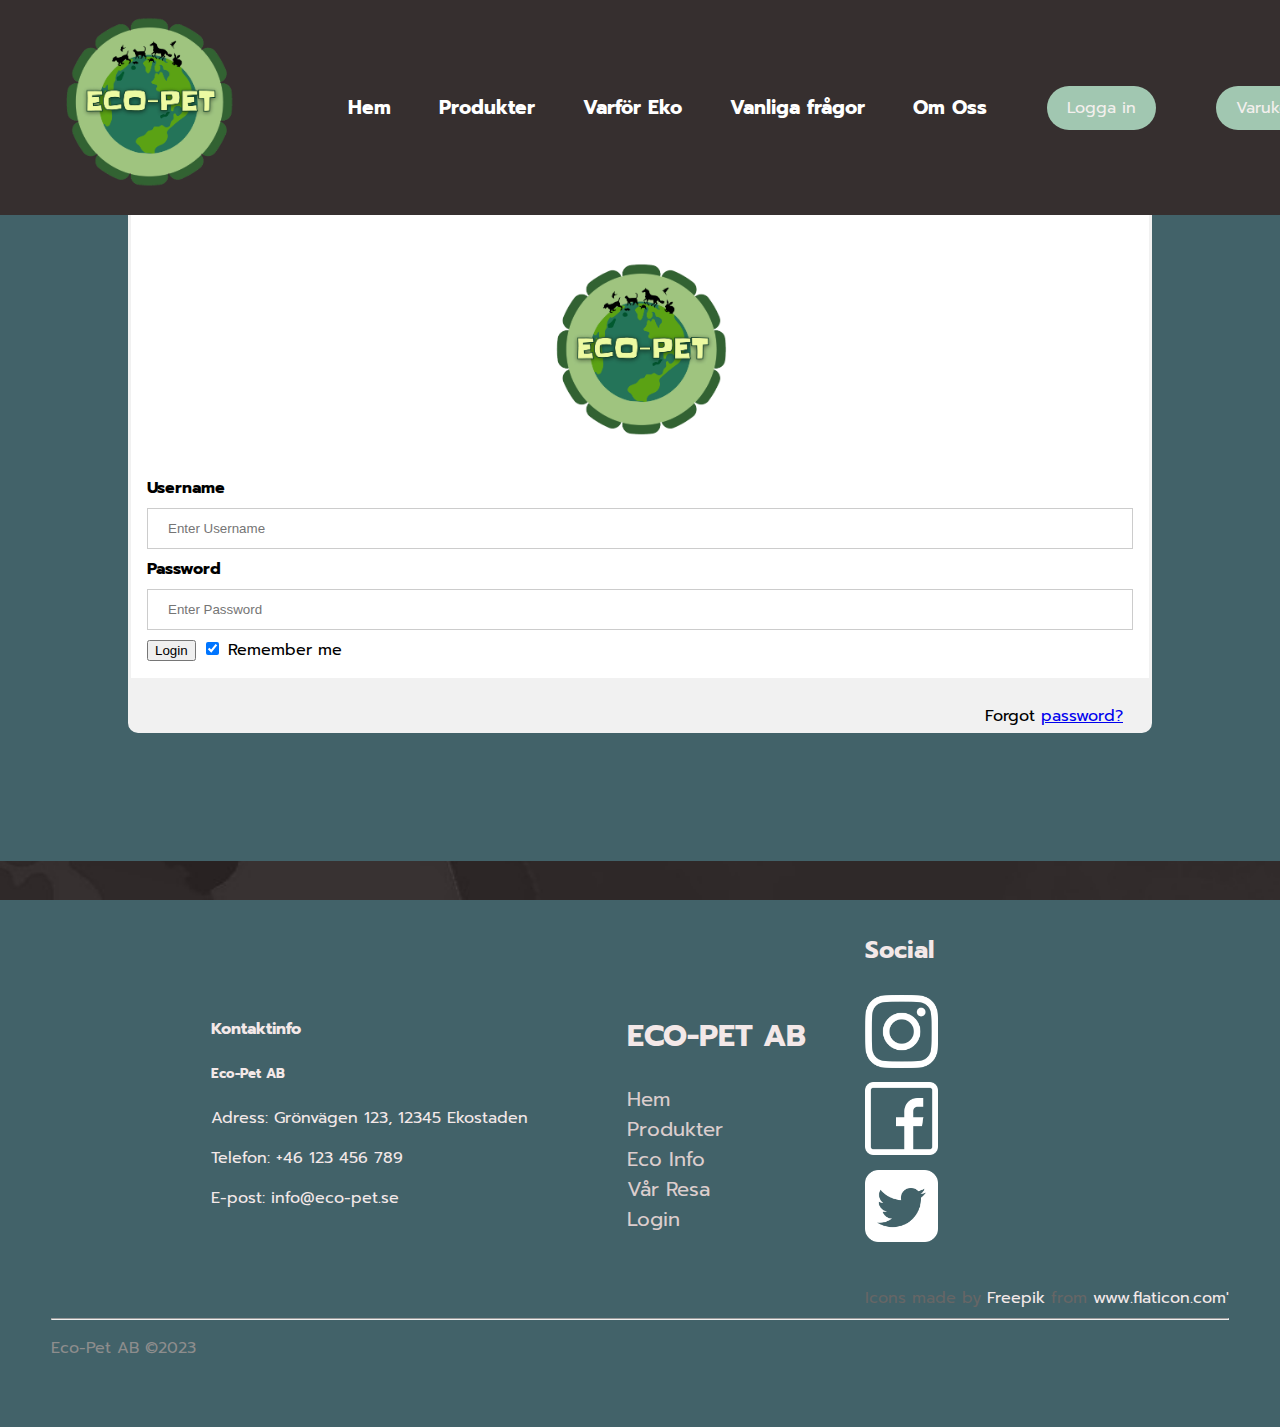
<file: kop/kop.html>
<!DOCTYPE html>
<html lang="sv">
<head>
    <meta charset="UTF-8">
    <meta name="viewport" content="width=device-width, initial-scale=1.0">
    <link rel="stylesheet" href="../css/login.css">
    <link href="https://fonts.googleapis.com/css2?family=Cabin+Sketch:wght@400;700&family=Permanent+Marker&family=Prompt:wght@100;500&display=swap" rel="stylesheet">
    <title>Login</title>
</head>
<body>
    <header>
        <!-- Navigation Bar -->
            <nav class="navbar">
                <div class="logo">
                    <img src="Images/Logo.png" alt="Eco-Pet Logo">
                </div>
            <ul class="nav-links">
                <li><a href="../index.html">Hem</a></li>
                <li><a href="../produkter/produkter.html">Produkter</a></li>
                <li><a href="../varfor-eco/varfor-eco.html">Varför Eko</a></li>
                <li><a href="../faq/faq.html">Vanliga frågor</a></li>
                <li><a href="../om-oss/om-oss.html">Om Oss</a></li>
            </ul>
            <a id="loginbtn" href="../kop/kop.html">Logga in</a>
            <a id="varukorg" href="../varukorg/varukorg.html">Varukorg(1)</a>
            </nav>
        </header>
    <main>
        <form action="action_page.php" method="post">
            <div class="imgcontainer">
              <img src="Images/Logo.png" alt="Avatar" class="avatar" width="500px" height="500px">
            </div>
          
            <div class="container">
              <label for="uname"><b>Username</b></label>
              <input type="text" placeholder="Enter Username" name="uname" required>
          
              <label for="psw"><b>Password</b></label>
              <input type="password" placeholder="Enter Password" name="psw" required>
          
              <button class="loginBtn" type="submit">Login</button>
              <label>
                <input type="checkbox" checked="checked" name="remember"> Remember me
              </label>
            </div>
          
            <div class="container2" style="background-color:#f1f1f1">
              <!--<button type="button" class="cancelbtn">Cancel</button>-->
              <span class="psw">Forgot <a href="#">password?</a></span>
            </div>
          </form>
    </main>
     <!--========FOOTER==========-->
     <footer>
        <div class="footcontain">
            <div class="footinfo">
                <h4>Kontaktinfo</h4>               
                <h5>
                    Eco-Pet AB
                </h5>
                <p>
                    Adress: Grönvägen 123, 12345 Ekostaden
                </p>
                <p>
                    Telefon: +46 123 456 789
                </p>
                <p>
                    E-post: info@eco-pet.se
                </p>
            </div>

            <ul class="footnavcontainer">
                <li><h2>ECO-PET AB</h2></li>
            
                <li><a href="#">Hem</a></li>
                    
                <li><a href="#">Produkter</a></li>
                    
                <li><a href="#">Eco Info</a></li>
                    
                <li><a href="#">Vår Resa</a></li>
                    
                <li><a href="../kop/kop.html">Login</a></li>
            </ul>

            <div class="social">
                <h2>Social</h2>
                <div class="socialicons">
                    <a href="#"><img class="socialpic" src="../footerImages/instagram.png" alt="Insta" width="200" height="200"></a>
                </div>
                <div class="socialicons">
                    <a href="#"><img class="socialpic" src="../footerImages/facebook.png" alt="Facebook" width="200" height="200"></a>
                </div>
                <div class="socialicons">
                    <a href="#"><img class="socialpic" src="../footerImages/twitter-sign.png" alt="Twitter" width="200" height="200"></a>
                </div>
                <div id="iconref"> Icons made by <a href="https://www.flaticon.com/authors/freepik" title="Freepik"> Freepik </a> from <a href="https://www.flaticon.com/" title="Flaticon">www.flaticon.com'</a></div>
            </div>
        </div>
        <hr>
        <div class="copyrightinfo">
            <p>
                Eco-Pet AB ©2023
            </p>
        </div>
    </footer>
</body>
</html>
</file>
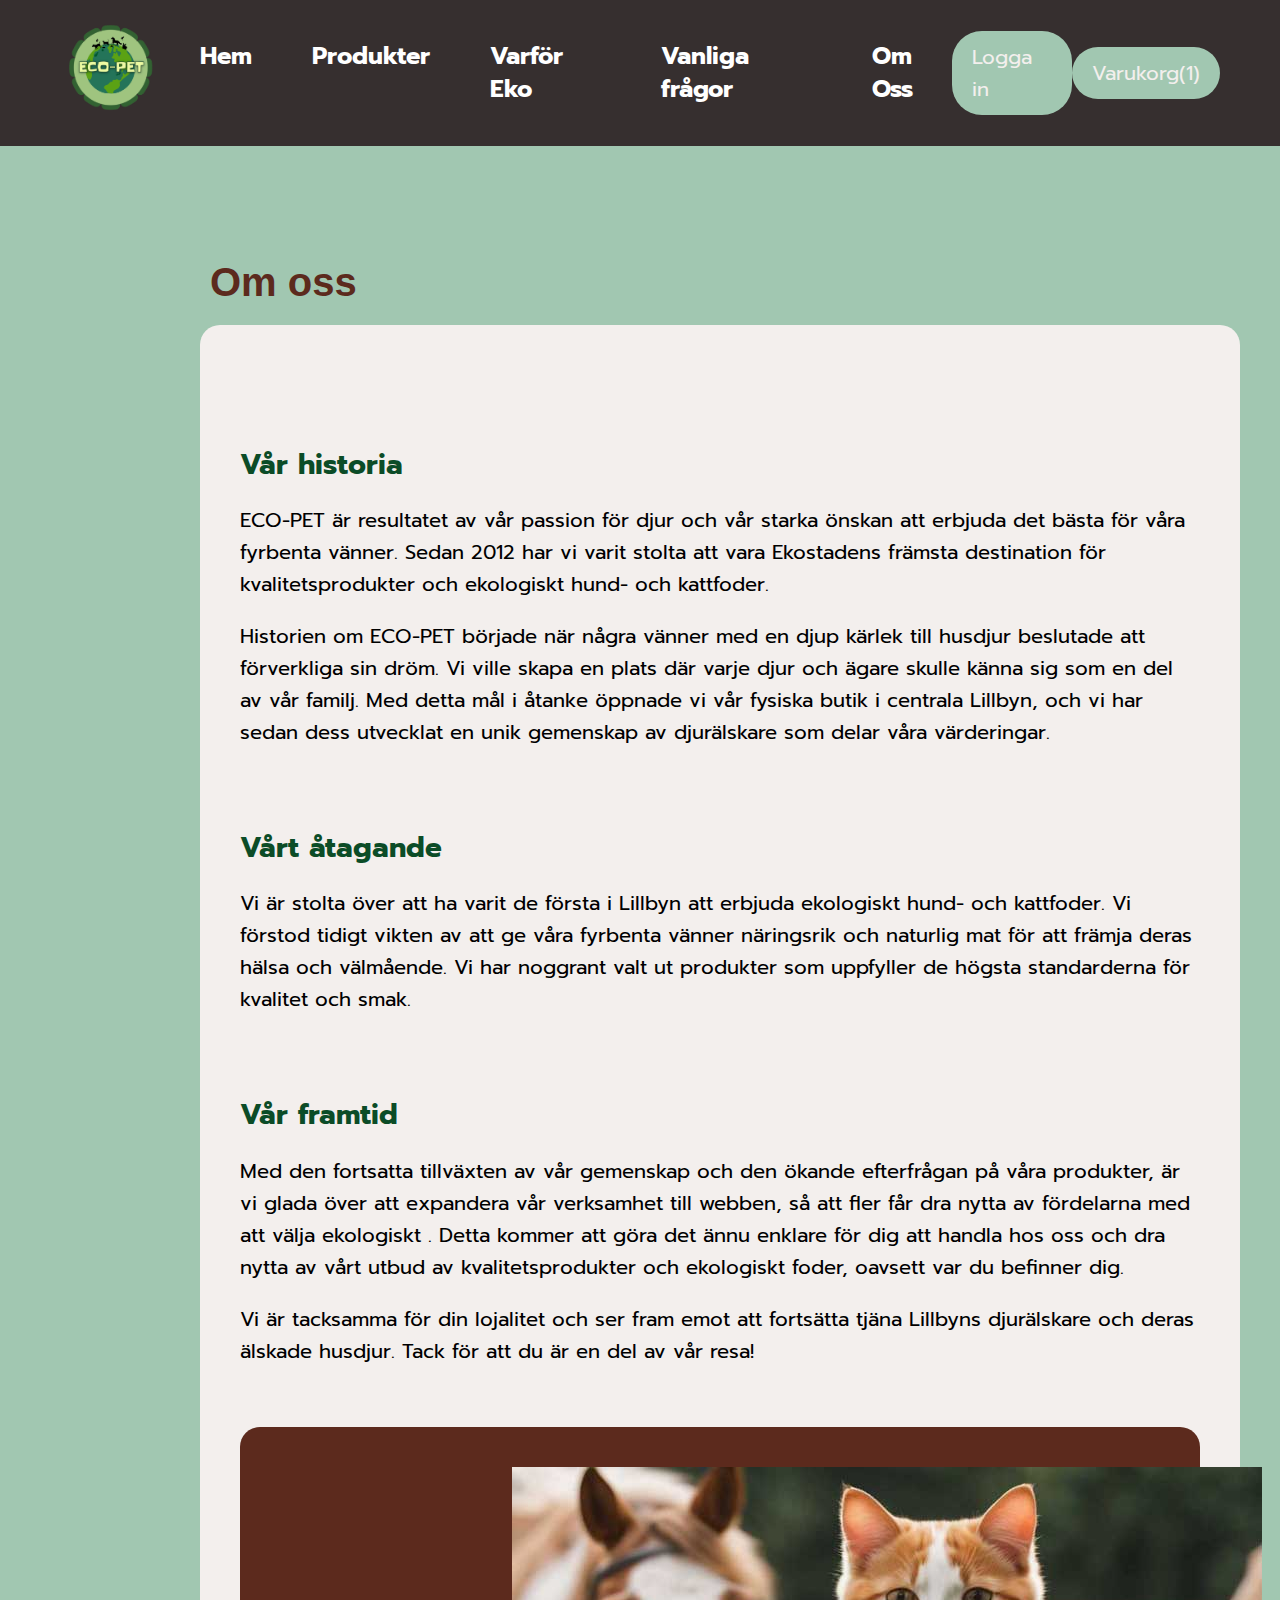
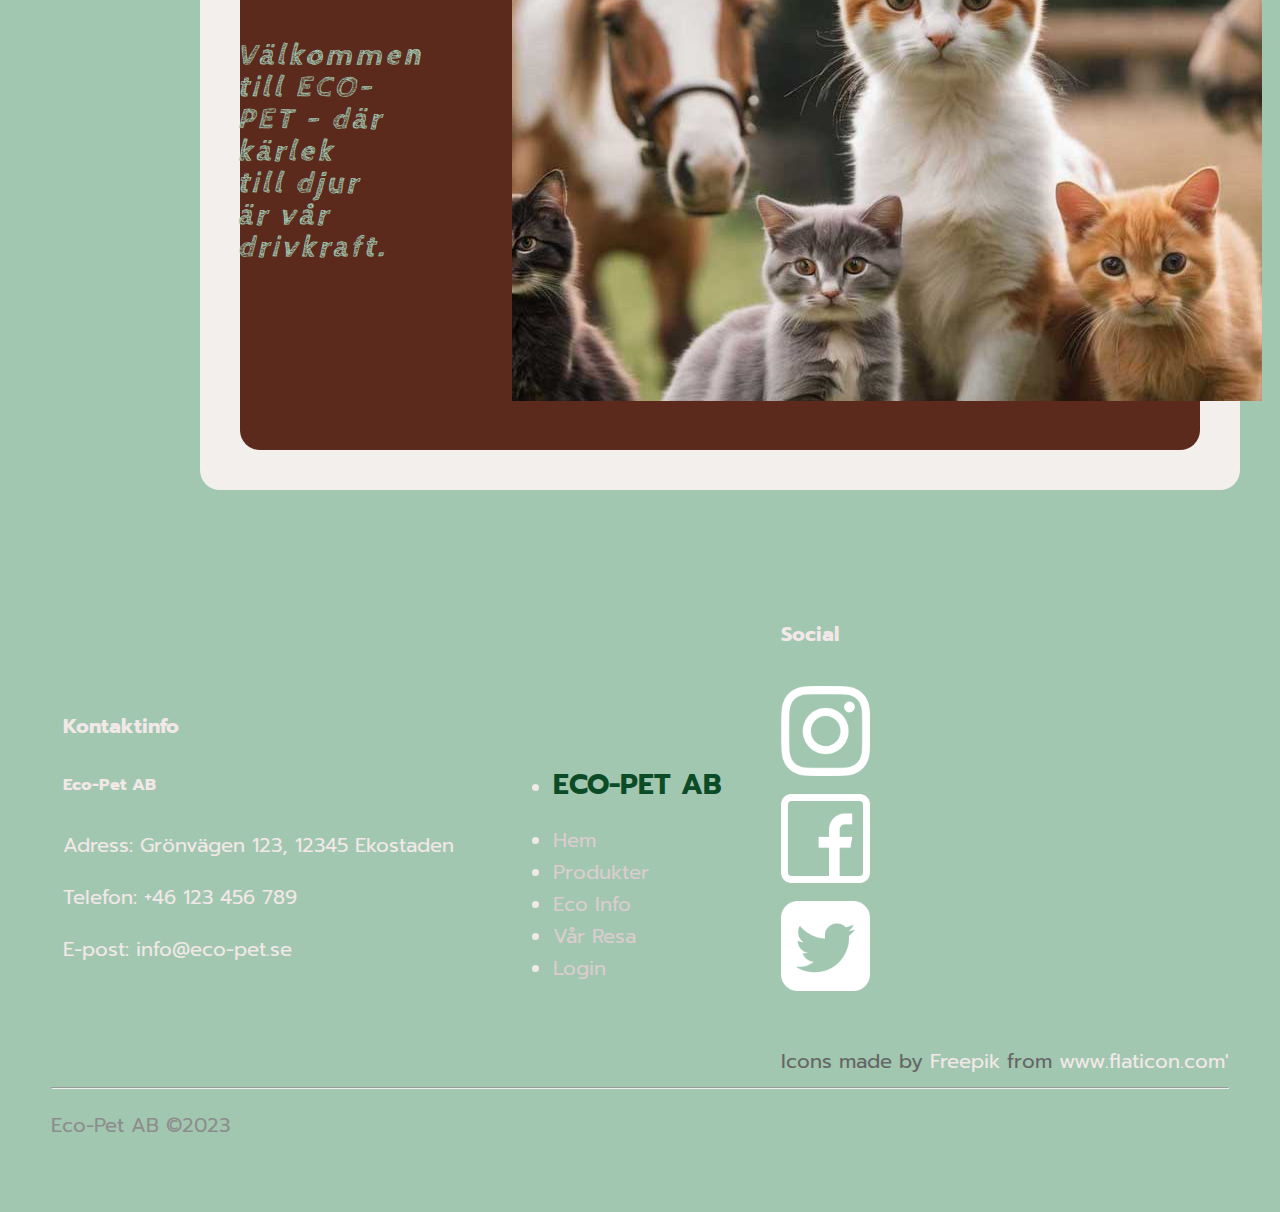
<file: om-oss/om-oss.html>
<!DOCTYPE html>
<html lang="sv">
    <head>
        <meta charset="utf-8">
        <title>Om oss</title>

        <link rel="preconnect" href="https://fonts.googleapis.com">
        <link rel="preconnect" href="https://fonts.gstatic.com" crossorigin>
        <link href="https://fonts.googleapis.com/css2?family=Prompt:ital,wght@0,300;1,200&display=swap" rel="stylesheet">

        <link rel="preconnect" href="https://fonts.googleapis.com">
        <link rel="preconnect" href="https://fonts.gstatic.com" crossorigin>
        <link href="https://fonts.googleapis.com/css2?family=Permanent+Marker&family=Prompt:ital,wght@0,300;1,200&display=swap" rel="stylesheet">

        <link rel="preconnect" href="https://fonts.googleapis.com">
        <link rel="preconnect" href="https://fonts.gstatic.com" crossorigin>
        <link href="https://fonts.googleapis.com/css2?family=Cabin+Sketch&family=Permanent+Marker&family=Prompt:ital,wght@0,300;1,200&display=swap" rel="stylesheet">
  
        <!--Här kopplas extern stilmall med link-elementet, filen finns i css/Om oss.css.-->
        <link rel="stylesheet" href="../css/om-oss.css">
    </head>
    <body> 
        <main>
            <header>
                <!--Navigation Bar-->
                <nav class="navbar">
                    <div class="logo">
                        <img src="bilder/Logo2.png" alt="Eco-pet logo">
                    </div>
                    <ul class="nav-links">
                        <li><a href="../index.html">Hem</a></li>
                        <li><a href="../produkter/produkter.html">Produkter</a></li>
                        <li><a href="../varfor-eco/varfor-eco.html">Varför Eko</a></li>
                        <li><a href="../faq/faq.html">Vanliga frågor</a></li>
                        <li><a href="../om-oss/om-oss.html">Om Oss</a></li>
                    </ul>
                    <a id="loginbtn" href="../kop/kop.html">Logga in</a>
                    <a id="varukorg" href="../varukorg/varukorg.html">Varukorg(1)</a>
                </nav>
            </header>
            <section><!--sektion som innehåller mer information om företaget-->
                <h1>Om oss</h1>
                    <article><!--här kommer innehållet på webbsidan-->
                        <h2>Vår historia</h2>
                            <p>ECO-PET är resultatet av vår passion för djur och vår starka önskan att erbjuda det bästa för våra fyrbenta vänner.
                            Sedan 2012 har vi varit stolta att vara Ekostadens främsta destination för kvalitetsprodukter och ekologiskt hund- och kattfoder.</p>
                            <p>Historien om ECO-PET började när några vänner med en djup kärlek till husdjur beslutade att förverkliga sin dröm. 
                            Vi ville skapa en plats där varje djur och ägare skulle känna sig som en del av vår familj. 
                            Med detta mål i åtanke öppnade vi vår fysiska butik i centrala Lillbyn, och vi har sedan dess utvecklat en unik gemenskap av djurälskare 
                            som delar våra värderingar.</p>
                        <h2>Vårt åtagande</h2>
                            <p>Vi är stolta över att ha varit de första i Lillbyn att erbjuda ekologiskt hund- och kattfoder. 
                            Vi förstod tidigt vikten av att ge våra fyrbenta vänner näringsrik och naturlig mat för att främja deras hälsa och välmående. 
                            Vi har noggrant valt ut produkter som uppfyller de högsta standarderna för kvalitet och smak.</p>   
                        <h2>Vår framtid</h2>
                            <p>Med den fortsatta tillväxten av vår gemenskap och den ökande efterfrågan på våra produkter, är vi glada över att expandera vår 
                            verksamhet till webben, så att fler får dra nytta av fördelarna med att välja ekologiskt . Detta kommer att göra det ännu enklare för 
                            dig att handla hos oss och dra nytta av vårt utbud av kvalitetsprodukter och ekologiskt foder, oavsett var du befinner dig.</p> 
                            <p>Vi är tacksamma för din lojalitet och ser fram emot att fortsätta tjäna Lillbyns djurälskare och deras älskade husdjur. 
                            Tack för att du är en del av vår resa!</p>
                        <div class="container">
                            <div class="text">
                                <h3>Välkommen till ECO-PET - där kärlek till djur är vår drivkraft.</h3>
                            </div>
                            <div class="bild">
                                <figure><!--bild på djur-->
                                    <img src="bilder/djur.jpg"  width="750" height="534" alt="djur">
                                </figure>
                            </div>
                        </div>    
                    </article>
            </section> 

            <!--kontakt information och sidfot med upphovsrätt-->
            <footer>
                <div class="footcontain">
                    <div class="footinfo">
                        <h4>Kontaktinfo</h4>
                        <h5>Eco-Pet AB</h5>
                        <p>Adress: Grönvägen 123, 12345 Ekostaden</p>
                        <p>Telefon: +46 123 456 789</p>
                        <p>E-post: info@eco-pet.se</p>
                    </div>

                    <ul class="footnavcontainer">
                        <li><h2>ECO-PET AB</h2></li>
                        <li><a href="#">Hem</a></li>
                        <li><a href="#">Produkter</a></li>
                        <li><a href="#">Eco Info</a></li>
                        <li><a href="#">Vår Resa</a></li>
                        <li><a href="../kop/kop.html">Login</a></li>
                    </ul>

                    <div class="social">
                        <h4>Social</h4>
                            <div class="socialicons">
                                <a href="#"><img class="socialpic" src="../footerImages/instagram.png" alt="Insta" width="200" height="200"></a>
                            </div>
                            <div class="socialicons">
                                <a href="#"><img class="socialpic" src="../footerImages/facebook.png" alt="Facebook" width="200" height="200"></a>
                            </div>
                            <div class="socialicons">
                                <a href="#"><img class="socialpic" src="../footerImages/twitter-sign.png" alt="Twitter" width="200" height="200"></a>
                            </div>
                            <div id="iconref"> Icons made by 
                                <a href="https://www.flaticon.com/authors/freepik" title="Freepik"> Freepik </a> from <a href="https://www.flaticon.com/" title="Flaticon">www.flaticon.com'</a>
                            </div>
                    </div>
                </div>
                <hr>
                <div class="copyrightinfo">
                    <p>Eco-Pet AB ©2023</p>
                </div>
            </footer><!--======Sticky To Top BTN=========-->
                <a href="#" class="back-to-top">
                    <span><i id="to-top" class="fi fi-ss-angle-square-up"></i></span>
                </a>
                <link rel='stylesheet' href='https://cdn-uicons.flaticon.com/2.0.0/uicons-solid-straight/css/uicons-solid-straight.css'>
        </main>
    </body>
</html>
</file>
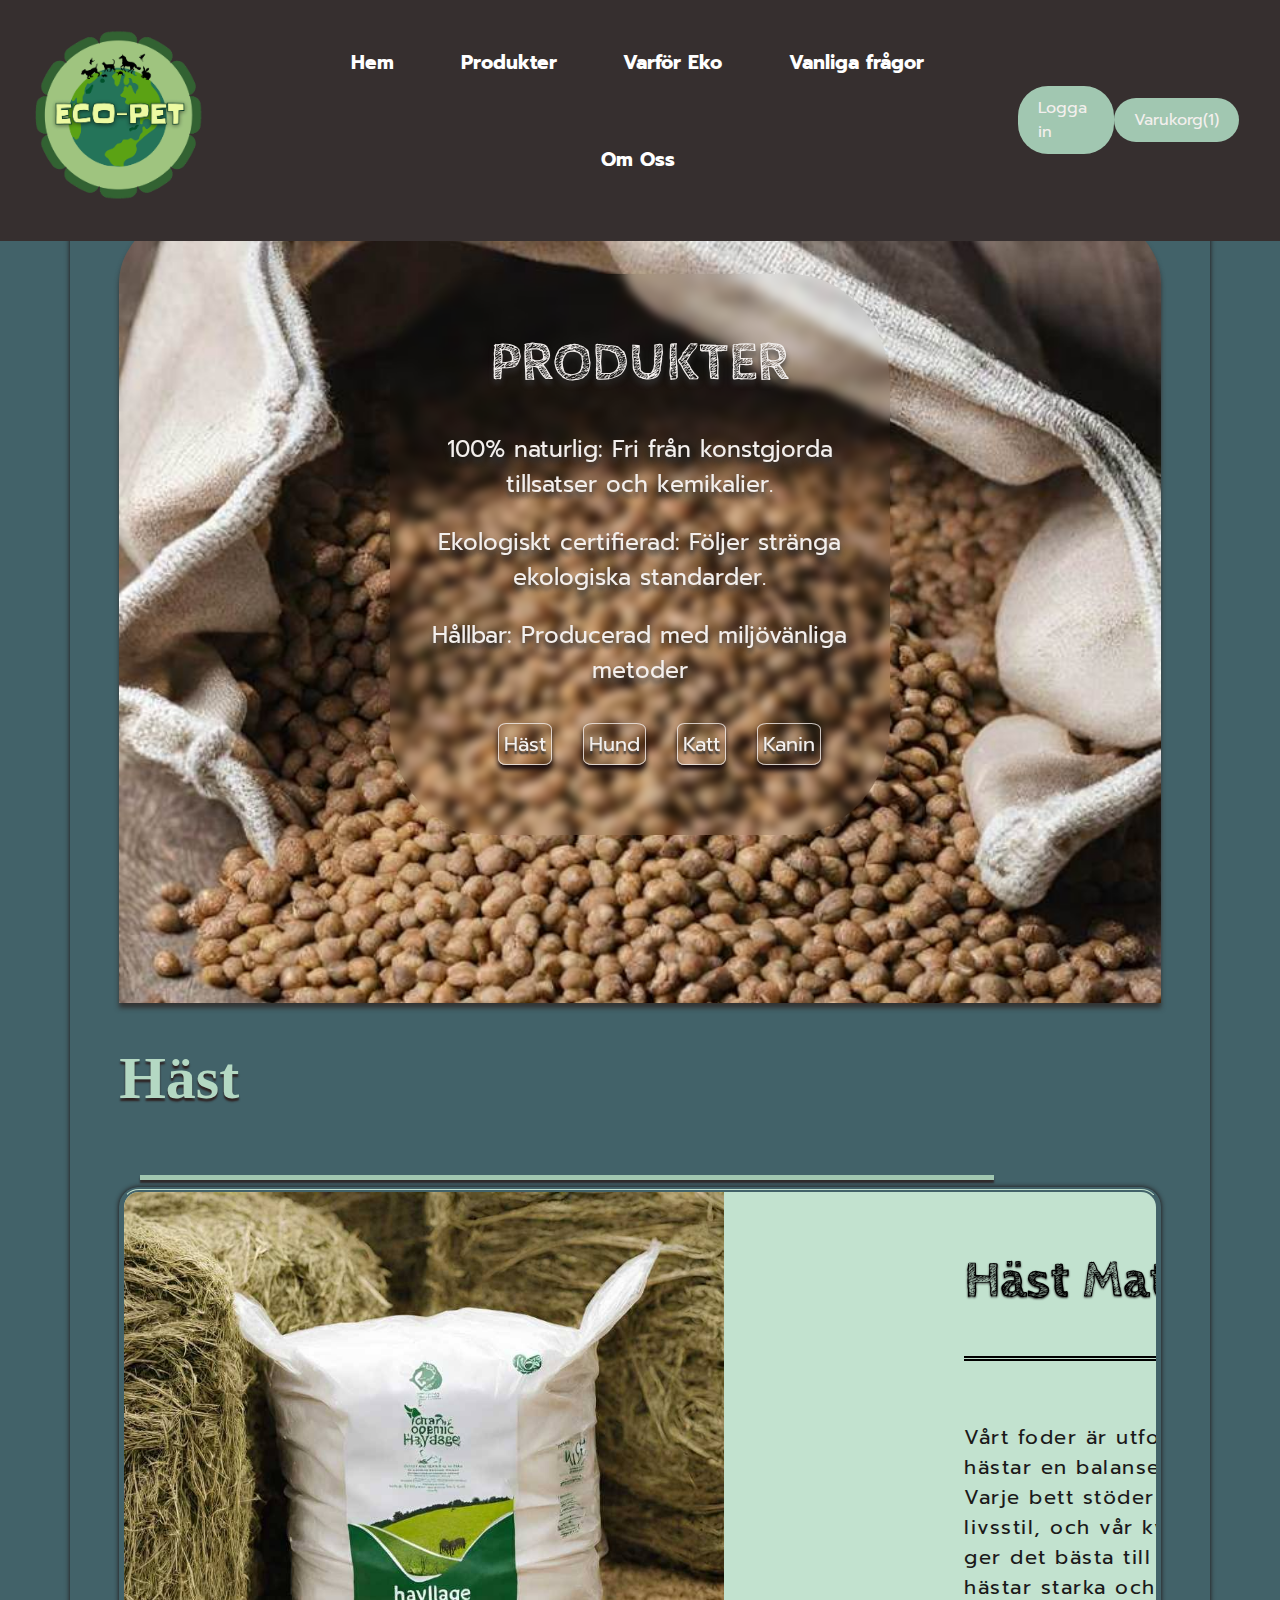
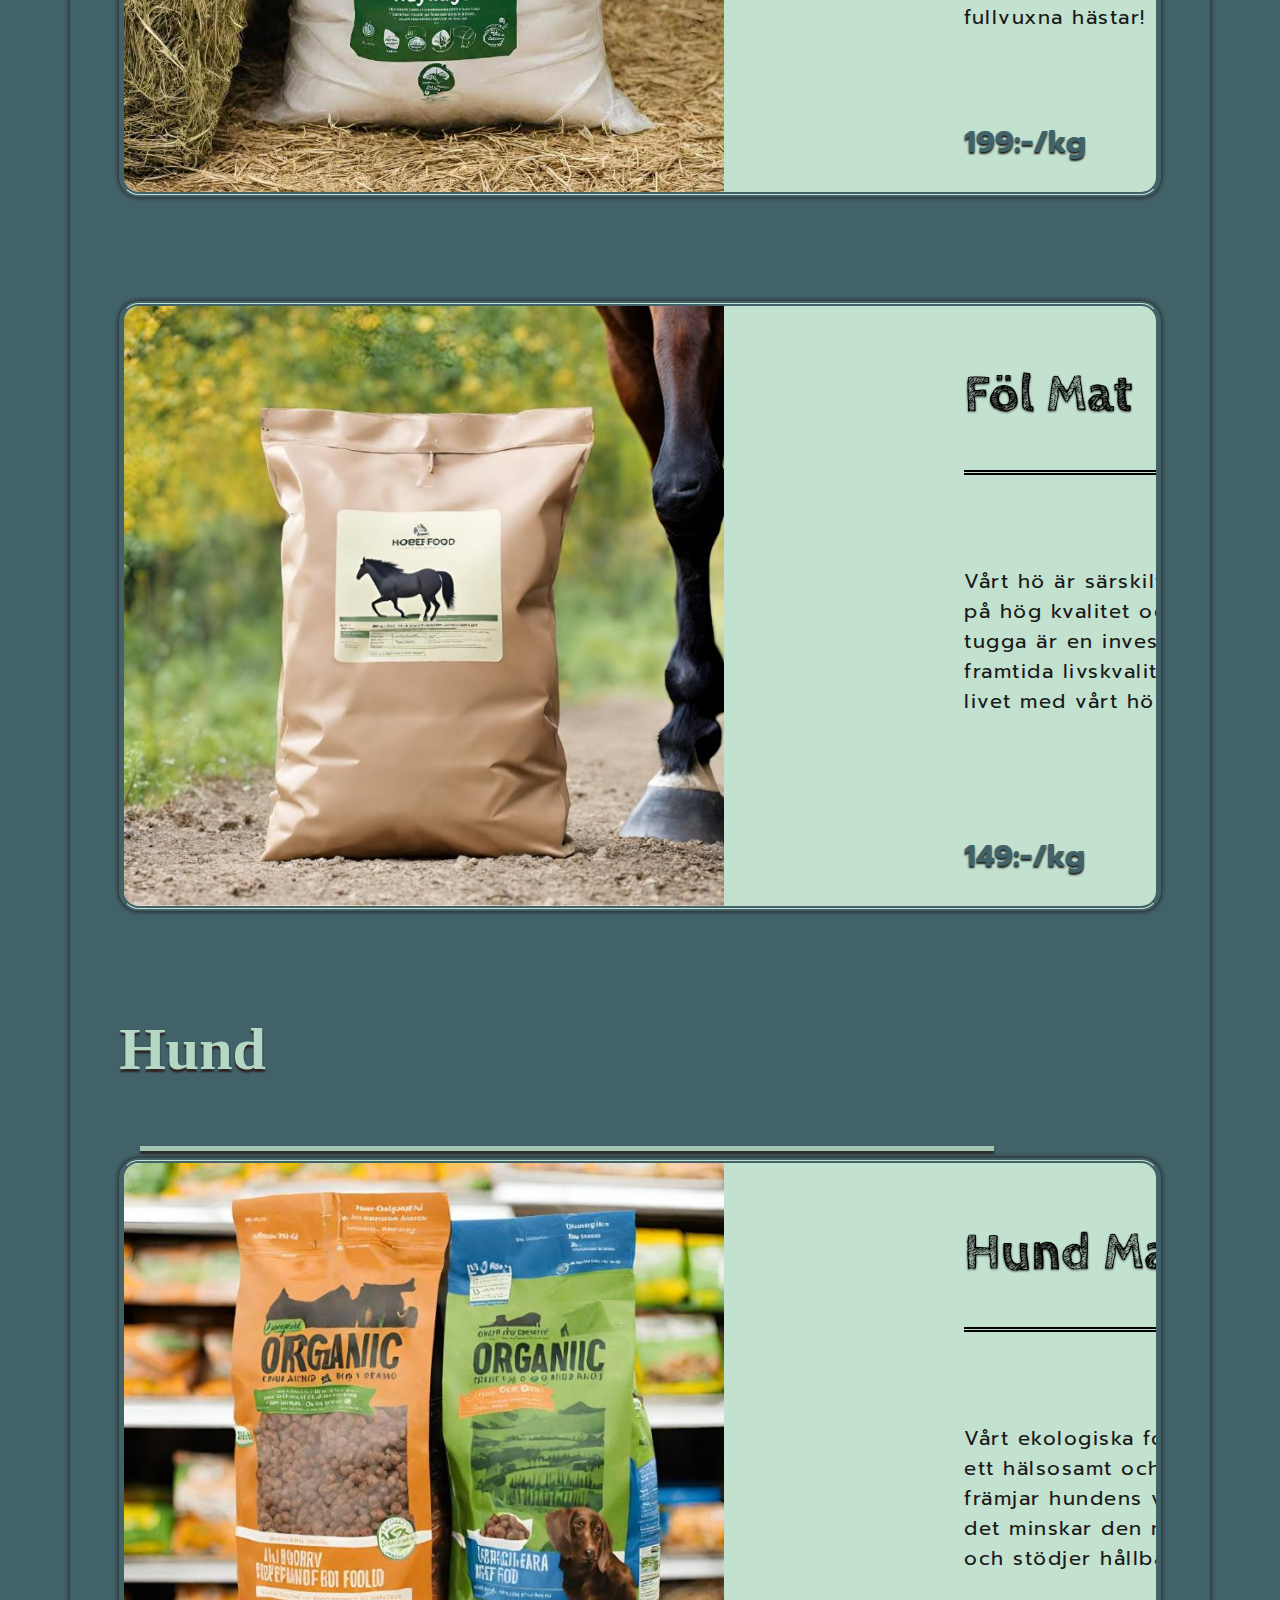
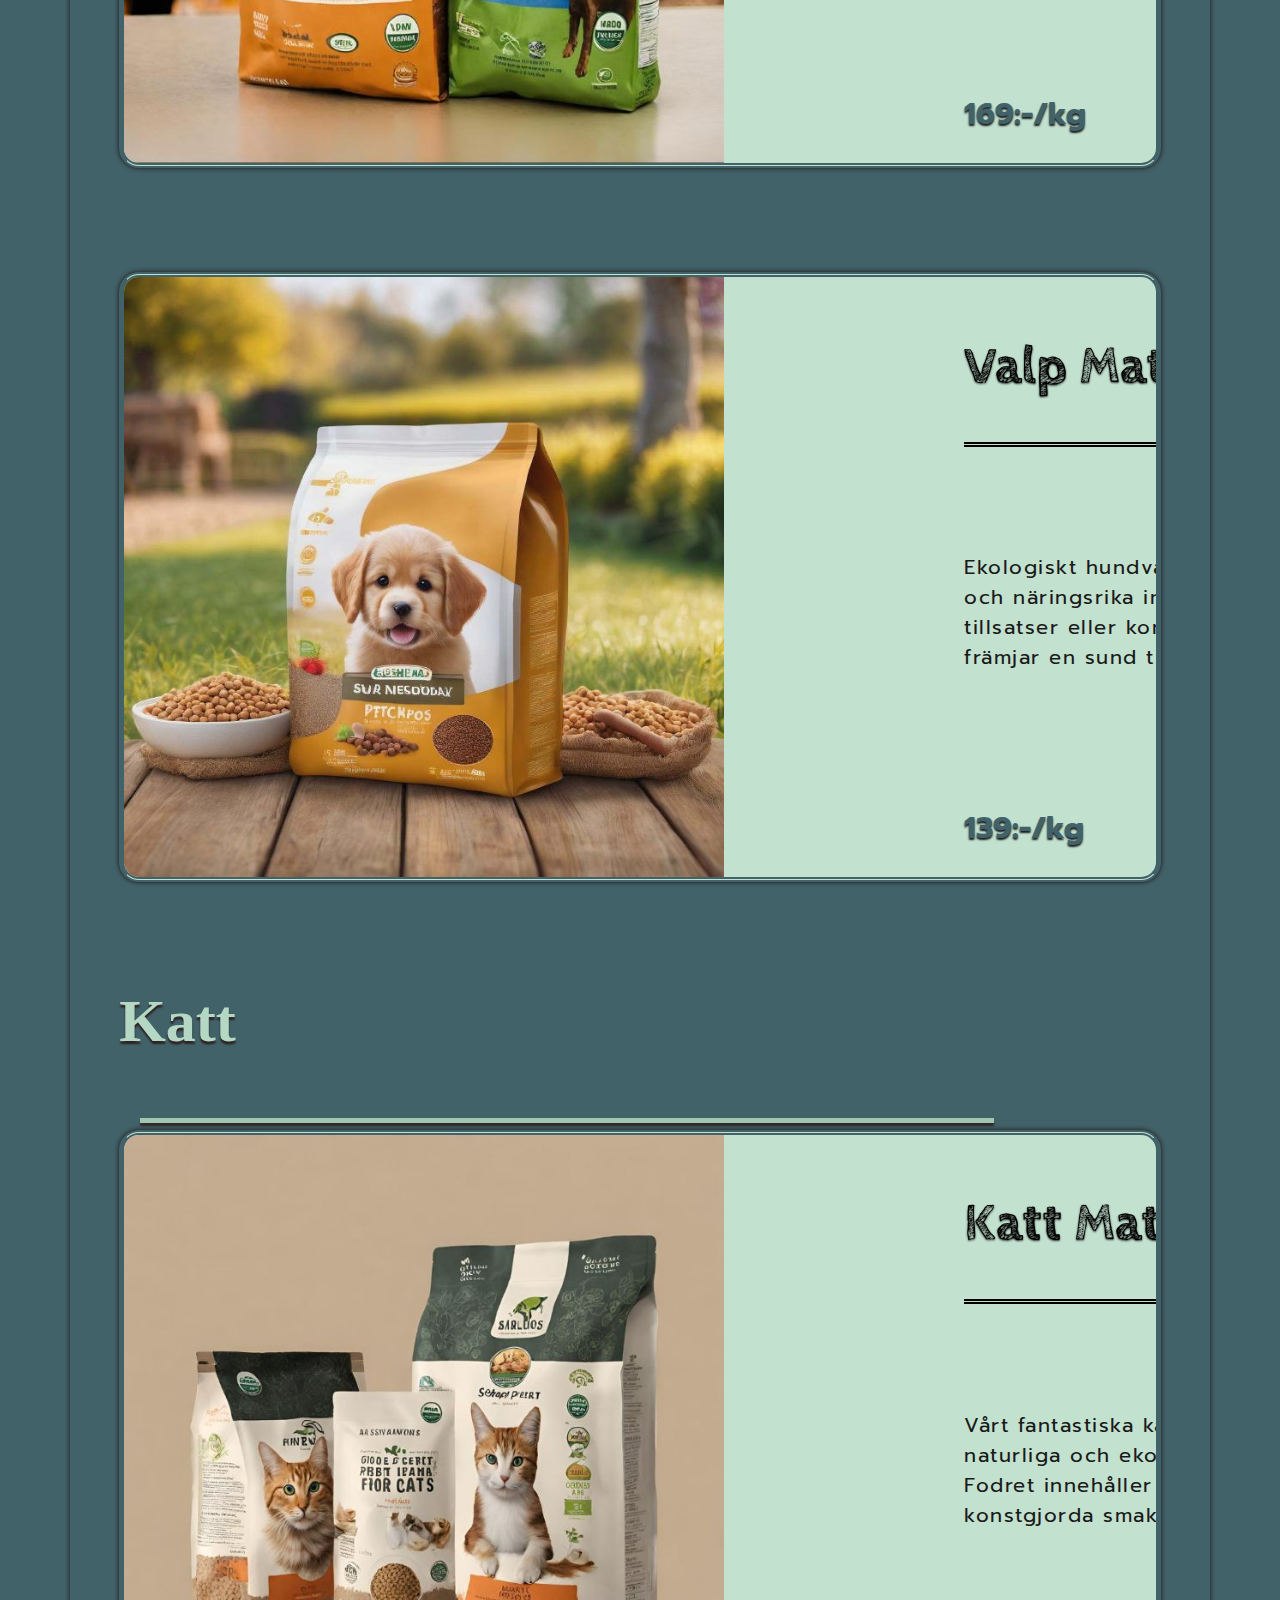
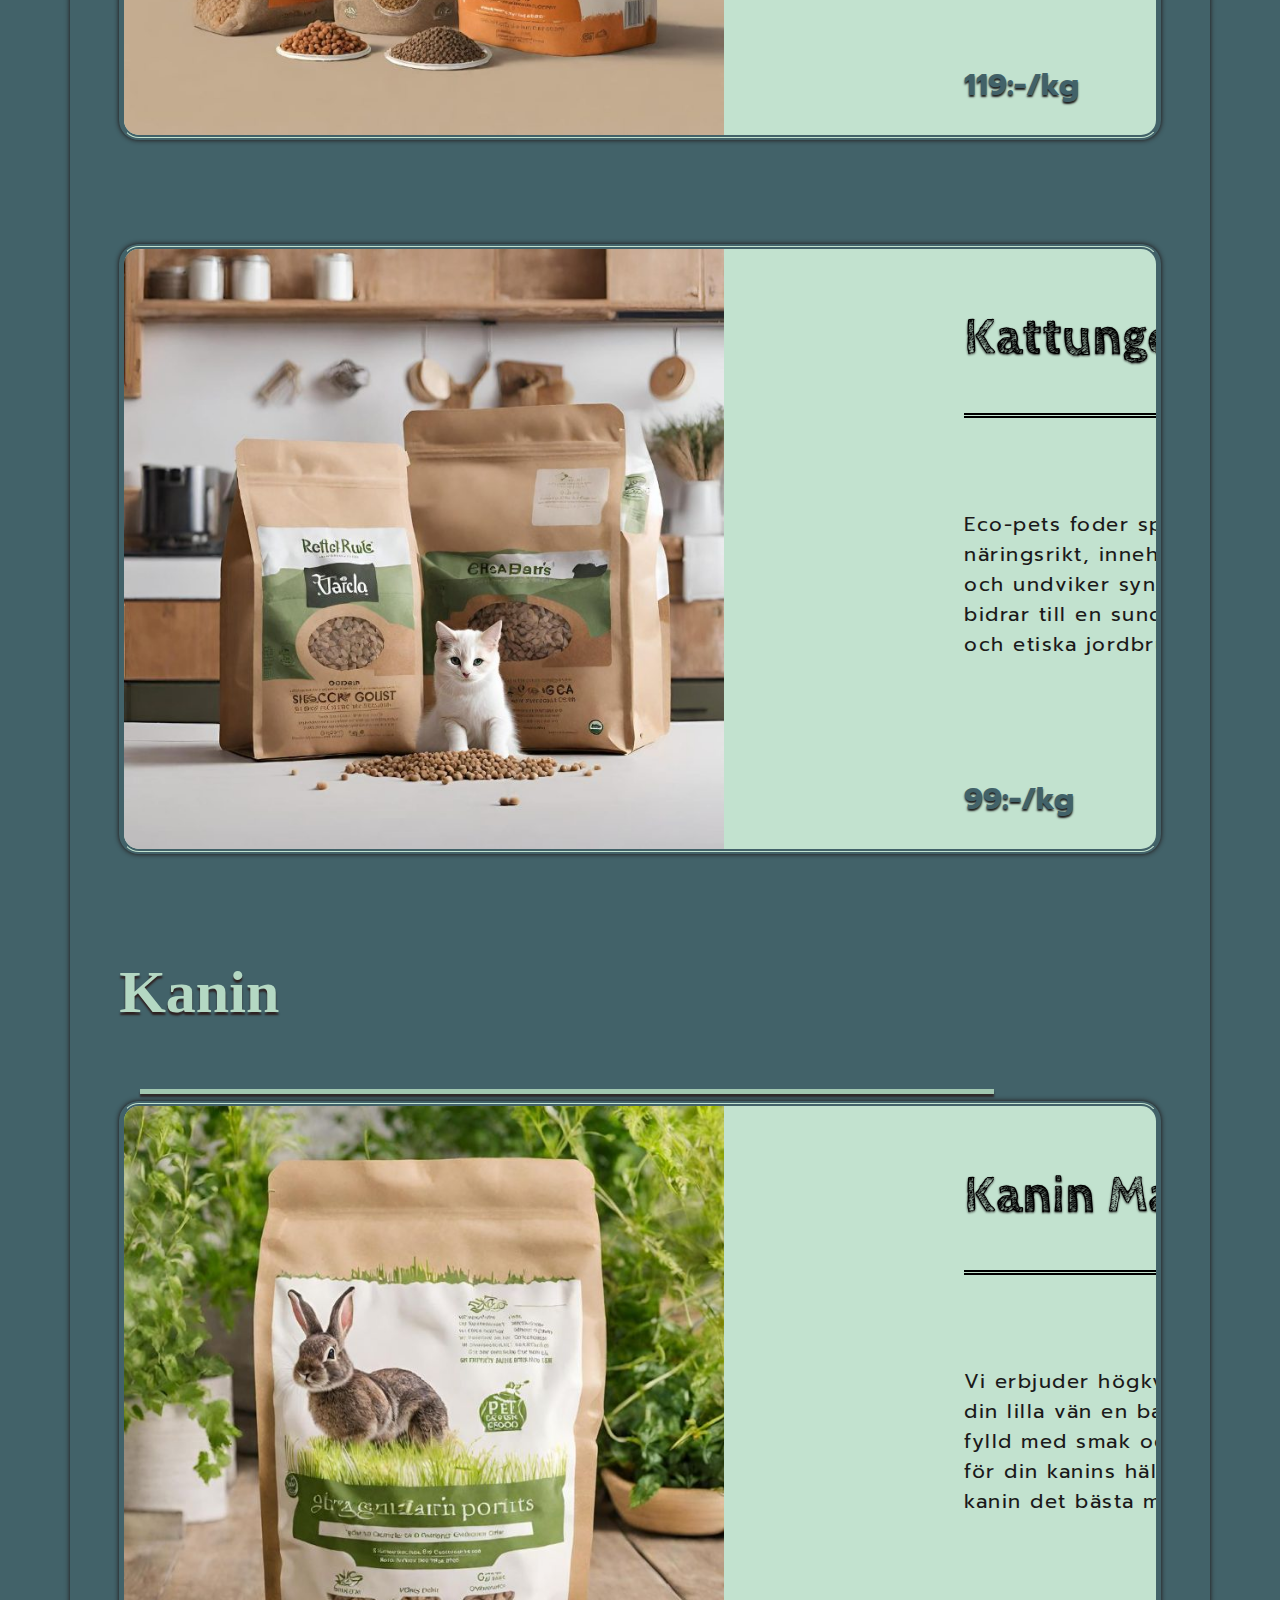
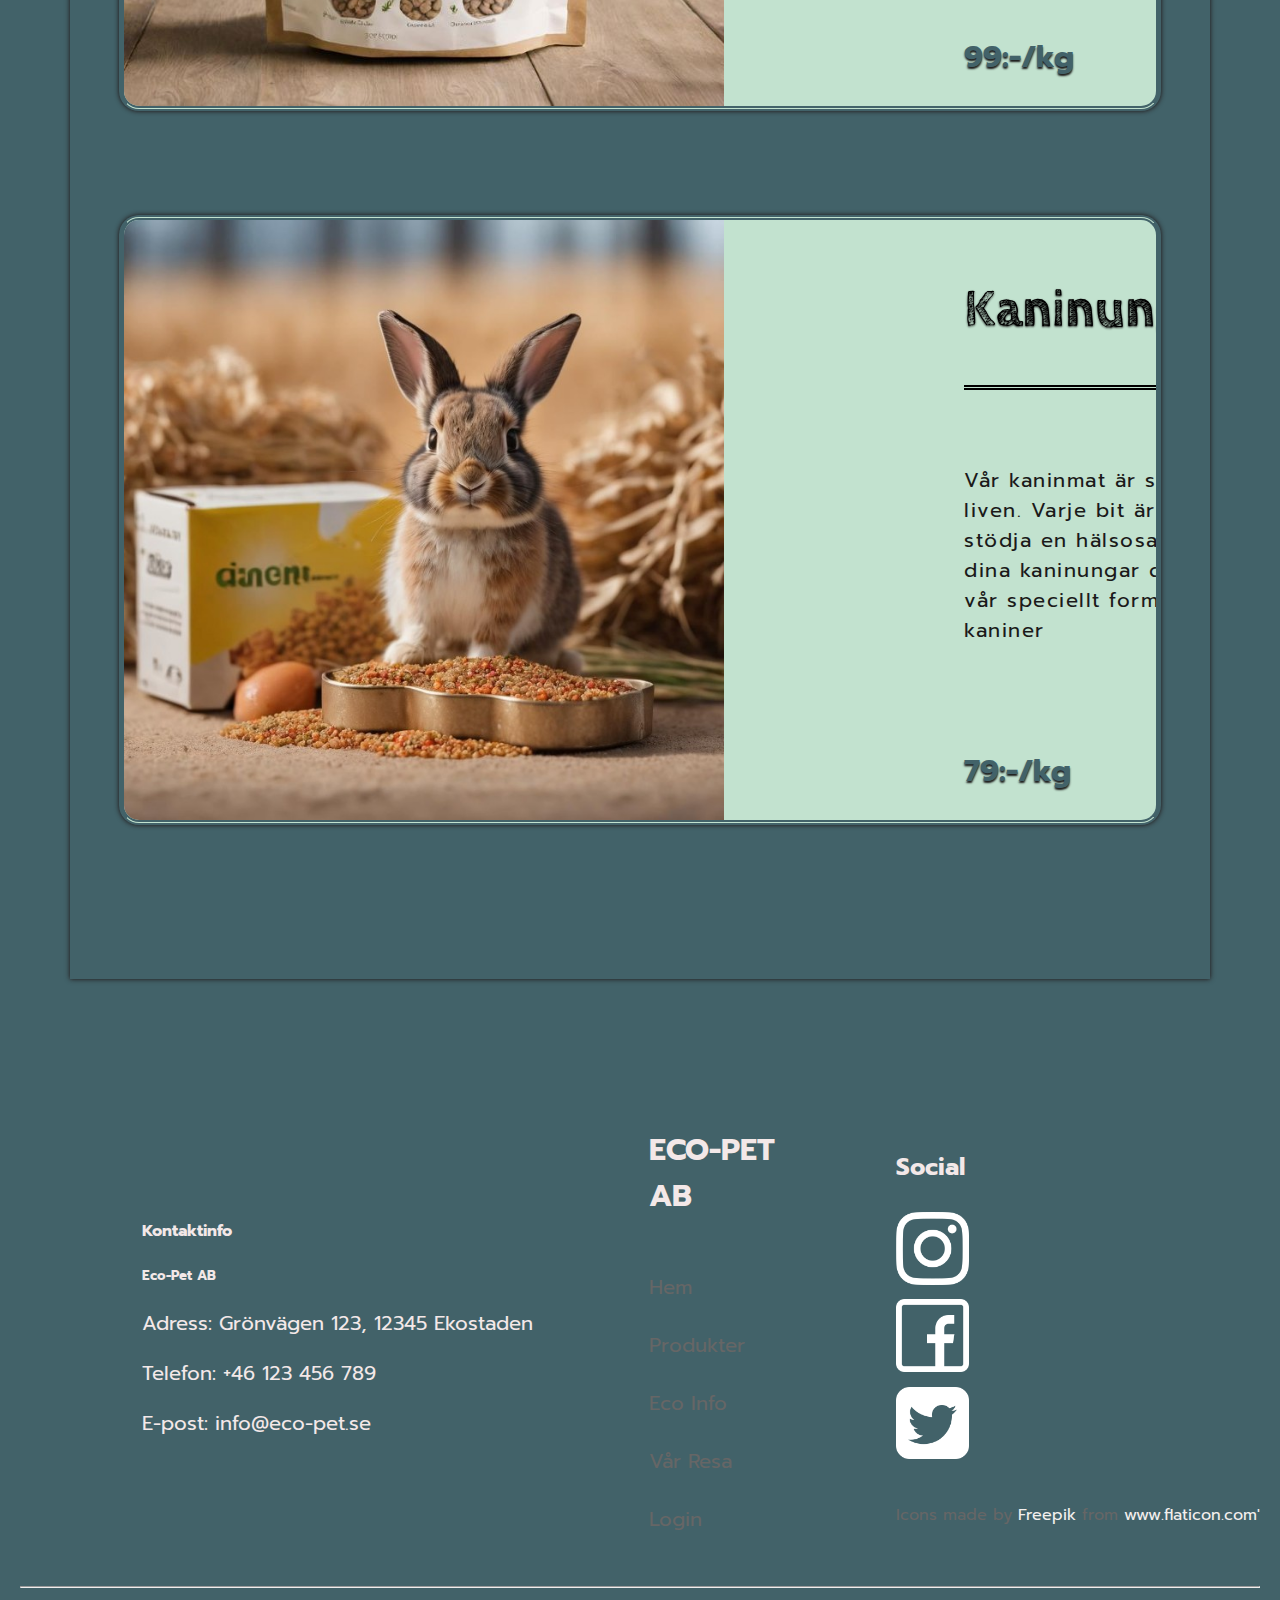
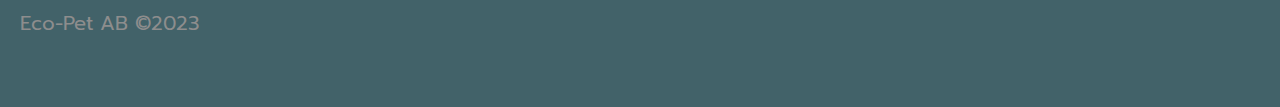
<file: produkter/produkter.html>
<!DOCTYPE html>
<html lang="sv">
<head>
   <meta charset="UTF-8">
    <meta name="viewport" content="width=device-width, initial-scale=1.0">
    <!--Link for the stylesheet-->
    <link rel="stylesheet" href="../css/produkter.css">
    <!--Link for the Google Fonts etc.-->
    <link rel="preconnect" href="https://fonts.googleapis.com">
    <link rel="preconnect" href="https://fonts.gstatic.com" crossorigin>
    <link rel="preconnect" href="https://fonts.googleapis.com">
    <link rel="preconnect" href="https://fonts.gstatic.com" crossorigin>
    <link rel="preconnect" href="https://fonts.googleapis.com">
    <link rel="preconnect" href="https://fonts.googleapis.com">
    <link rel="preconnect" href="https://fonts.gstatic.com" crossorigin>
    <link href="https://fonts.googleapis.com/css2?family=Cabin+Sketch:wght@400;700&family=Permanent+Marker&family=Prompt:wght@100;500&display=swap" rel="stylesheet">
    <!--Link for the icons-->
    <link rel='stylesheet' href='https://cdn-uicons.flaticon.com/2.0.0/uicons-solid-straight/css/uicons-solid-straight.css'>
    <link rel='stylesheet' href='https://cdn-uicons.flaticon.com/2.0.0/uicons-regular-rounded/css/uicons-regular-rounded.css'>
    <link rel='stylesheet' href='https://cdn-uicons.flaticon.com/2.0.0/uicons-regular-rounded/css/uicons-regular-rounded.css'>
    <link rel='stylesheet' href='https://cdn-uicons.flaticon.com/2.0.0/uicons-solid-rounded/css/uicons-solid-rounded.css'>
    <link rel='stylesheet' href='https://cdn-uicons.flaticon.com/2.0.0/uicons-bold-rounded/css/uicons-bold-rounded.css'>
    <title>Produkter</title> 
</head>
<body>
    <header>
        <!-- Navigation Bar -->
            <nav class="navbar">
                <div class="logo">
                    <img src="Images/Logo.png" alt="Eco-Pet Logo">
                </div>
                <ul class="nav-links">
                    <li><a href="../index.html">Hem</a></li>
                    <li><a href="../produkter/produkter.html">Produkter</a></li>
                    <li><a href="../varfor-eco/varfor-eco.html">Varför Eko</a></li>
                    <li><a href="../faq/faq.html">Vanliga frågor</a></li>
                    <li><a href="../om-oss/om-oss.html">Om Oss</a></li>
                </ul>
                <a id="loginbtn" href="../kop/kop.html">Logga in</a>
                <a id="varukorg" href="../varukorg/varukorg.html">Varukorg(1)</a>
            </nav>
        </header>
    <main>
        <div id="ptitle">
            <div id="titlebgblur">
                <h1>PRODUKTER</h1>
                <p>
                    100% naturlig: Fri från konstgjorda tillsatser och kemikalier.
                </p>
                <p>
                    Ekologiskt certifierad: Följer stränga ekologiska standarder.
                </p>
                <p>
                    Hållbar: Producerad med miljövänliga metoder
                </p>
                <div>
                    <ul class="prodnav">
                        <li>
                            <a href="#hast">Häst</a>
                        </li>
                        <li>
                            <a href="#hund">Hund</a>
                        </li>
                        <li>
                            <a href="#katt">Katt</a>
                        </li>
                        <li>
                            <a href="#kanin">Kanin</a>
                        </li>
                    </ul>
                </div>
            </div>
        </div>

        <div id="slide_title">
            <h2>Våra Mest Populära Produkter</h2>
        </div>
        <!--Start Pic Slide-->
        <section class="carousel" aria-label="Gallery">
        <ol class="carousel__viewport">
            <!--Slide Card container-->
            <li id="carousel__slide1"
                tabindex="0"
                class="carousel__slide">
                <!--Slide Card Item Container-->
                    <div class="slide_container">
                        <div class="slide_item" id="item1">
                            <figure>
                                <img class="prodimg" src="Images/hastmat.jpg" alt="hastmat" width="600" height="400">
                            </figure>
                        </div>
                        <div class="slide_item" id="item2">
                            <h2>Eco-pets Ekologiska Hästfoder: Ren, Naturlig och Hållbar</h2>
                            <h3>
                                Vi erbjuder ekologiskt hästfoder som:
                            </h3>
                            <p>
                                100% naturligt: Utan konstgjorda tillsatser eller kemikalier.
                            </p>
                            <p>
                                Ekologiskt certifierat: Uppfyller stränga ekologiska standarder.
                            </p>
                                Hållbart: Producerat med miljövänliga metoder.
                            <p>
                                Hälsa och vitalitet: Främjar din hästs välmående.
                            </p>
                        </div>
                        <!--flex item footer-->
                        <div class="slide_item" id="item4">
                            <p class="cost_slide">
                                Från 149:-/kg
                            </p>
                            <p>
                                Lägg Till I Kundvagn
                            </p>
                            <div class="btn_bodyc">
                                <a class="card_btnc" href="#hast"><i class="fi fi-br-paw"></i></a>
                            </div>
                        </div>
                    </div>
                    <!--"prev, next" buttons -->
                <div class="carousel__snapper">
                    <a href="#carousel__slide4"
                    class="carousel__prev" target="_top"><i id="circle_left" class="fi fi-rr-angle-circle-left"></i></a>
                    <a href="#carousel__slide2"
                    class="carousel__next" target="_top"><i id="circle_right" class="fi fi-rr-angle-circle-right"></i></a>
                </div>
            </li>
            <li id="carousel__slide2"
                tabindex="0"
                class="carousel__slide">
                    <div class="slide_container">
                        <div class="slide_item" id="item1">
                            <figure>
                                <img class="prodimg" src="Images/hundmat.jpg" alt="hundmat" width="500" height="400">
                            </figure>
                        </div>
                        <div class="slide_item" id="item2">
                            <h2>Eco-pets Ekologiska Hundmat: Ren, Naturlig och Hållbar</h2>
                            <h3>
                                Vi erbjuder ekologisk hundmat som är:
                            </h3>
                            <p>
                                100% naturligt: Utan konstgjorda tillsatser eller kemikalier.
                            </p>
                            <p>
                                Ekologiskt certifierat: Uppfyller stränga ekologiska standarder.
                            </p>
                                Hållbart: Producerat med miljövänliga metoder.
                            <p>
                                Hälsosam näring: Optimalt för ditt hunds välmående.
                            </p>
                            <p>
                                Bättre djurvälfärd: Djurvänlig uppfödning och produktion.
                            </p>
                        </div>
                        <div class="slide_item" id="item4">
                            <p class="cost_slide">
                                Från 139:-/kg
                            </p>
                            <p>
                                Lägg Till I Kundvagn
                            </p>
                            <div class="btn_bodyc">
                                <a class="card_btnc" href="#hund"><i class="fi fi-br-paw"></i></a>
                            </div>
                        </div>
                    </div>
                <div class="carousel__snapper"></div>
                <a href="#carousel__slide1"
                    class="carousel__prev" target="_top"><i id="circle_left" class="fi fi-rr-angle-circle-left"></i></a>
                <a href="#carousel__slide3"
                    class="carousel__next" target="_top"><i id="circle_right" class="fi fi-rr-angle-circle-right"></i></a>
            </li>
            <li id="carousel__slide3"
                tabindex="0"
                class="carousel__slide">
                    <div class="slide_container">
                        <div class="slide_item" id="item1">
                            <figure>
                                <img class="prodimg" src="Images/kattmat.jpg" alt="kattmat" width="500" height="400">
                            </figure>
                        </div>
                        <div class="slide_item" id="item2">
                            <h2>Eco-pets Ekologiska Kattmat: Hälsosam, Naturlig och Omsorgsfull</h2>
                            <h3>
                                Vi erbjuder ekologisk kattmat som är:
                            </h3>
                            <p>
                                100% naturligt: Utan konstgjorda tillsatser eller kemikalier.
                            </p>
                            <p>
                                Ekologiskt certifierat: Uppfyller stränga ekologiska standarder.
                            </p>
                                Hållbart: Producerat med miljövänliga metoder.
                            <p>
                                Bättre för katter: Främjar en frisk och lycklig katt.
                            </p>
                        </div>
                        <div class="slide_item" id="item4">
                            <p class="cost_slide">
                                Från 99:-/kg
                            </p>
                            <p>
                                Lägg Till I Kundvagn
                            </p>
                            <div class="btn_bodyc">
                                <a class="card_btnc" href="#katt"><i class="fi fi-br-paw"></i></a>
                            </div>
                        </div>
                    </div>
                <div class="carousel__snapper"></div>
                <a href="#carousel__slide2"
                    class="carousel__prev" target="_top"><i id="circle_left" class="fi fi-rr-angle-circle-left"></i></a>
                <a href="#carousel__slide4"
                    class="carousel__next" target="_top"><i id="circle_right" class="fi fi-rr-angle-circle-right"></i></a>
            </li>
            <li id="carousel__slide4"
                tabindex="0"
                class="carousel__slide">
                    <div class="slide_container">
                        <div class="slide_item" id="item1">
                            <figure>
                                <img class="prodimg" src="Images/kaninmat.jpg" alt="kaninmat" width="500" height="400">
                            </figure>
                        </div>
                        <div class="slide_item" id="item2">
                            <h2>Eco-pets Ekologiska Kaninmat: Ren, Naturlig och Hållbar</h2>
                            <h3>
                                Vi erbjuder ekologisk kaninmat som är:
                            </h3>
                            <p>
                                100% naturligt: Utan konstgjorda tillsatser eller kemikalier.
                            </p>
                            <p>
                                Ekologiskt certifierat: Uppfyller stränga ekologiska standarder.
                            </p>
                                Hållbart: Producerat med miljövänliga metoder.
                            <p>
                                Kärlek till kaniner: Främjar en hälsosam och glad kanin.
                            </p>
                        </div>
                        <div class="slide_item" id="item4">
                            <p class="cost_slide">
                                Från 99:-/kg
                            </p>
                            <p>
                                Lägg Till I Kundvagn
                            </p>
                            <div class="btn_bodyc">
                                <a class="card_btnc" href="#kanin"><i class="fi fi-br-paw"></i></a>
                            </div>
                        </div>
                    </div>
                <div class="carousel__snapper"></div>
                <a href="#carousel__slide3"
                    class="carousel__prev" target="_top"><i id="circle_left" class="fi fi-rr-angle-circle-left"></i></a>
                <a href="#carousel__slide1"
                    class="carousel__next" target="_top"><i id="circle_right" class="fi fi-rr-angle-circle-right"></i></a>
            </li>
        </ol>
        <aside class="carousel__navigation">
            <ol class="carousel__navigation-list">
                <li class="carousel__navigation-item">
                    <a href="#carousel__slide1"
                    class="carousel__navigation-button" target="_top">Go to slide 1</a>
                </li>
                <li class="carousel__navigation-item">
                    <a href="#carousel__slide2"
                    class="carousel__navigation-button" target="_top">Go to slide 2</a>
                </li>
                <li class="carousel__navigation-item">
                    <a href="#carousel__slide3"
                    class="carousel__navigation-button" target="_top">Go to slide 3</a>
                </li>
                <li class="carousel__navigation-item">
                    <a href="#carousel__slide4"
                    class="carousel__navigation-button" target="_top">Go to slide 4</a>
                </li>
            </ol>
        </aside>
        </section>
        <!--End Pic Slide-->
            
                <div class="sectiontitle">
                    <h1 id="hast">Häst</h1>
                    <div class="titleblock"></div>      
                </div>
            <!--Product Card Start-->
            <div class="pcontainer">
                <div class="card">
                    <div class="card_body">
                        <!--had to change "figure" to div for the elements to work together instead of being represented as single units-->
                        <div class="foodimg">
                            <img src="Images/hastmat.jpg" alt="hastmatpic" width="600" height="600">
                        </div>
                        <div class="foodinfo">
                            <div class="foodtitle">
                                <h2>Häst Mat</h2>
                            </div>
                            <p class="card_desc">
                                Vårt foder är utformat för att ge fullvuxna hästar en balanserad och näringsrik kost. 
                        
                                Varje bett stöder en aktiv och hälsosam livsstil, 
                                och vår kvalitetsgaranti betyder att du ger det bästa till dina fyrfota vänner.
                            
                                Håll dina hästar starka och livliga med vårt foder för fullvuxna hästar!
                            </p>
                            <div class="buyit">
                                <p class="cost">
                                    199:-/kg
                                </p>
                                <div class="btn_body">
                                    <a class="card_btn" href="buysite/kop.html"><i class="fi fi-sr-shopping-cart">Köp</i></a>
                                </div>
                            </div>
                                
                        </div>       
                    </div>
                </div>
            </div>
            <div class="pcontainer">
                <div class="card">
                    <div class="card_body">
                        <div class="foodimg">
                            <img src="Images/hastmat2.jpg" alt="folmatpic" width="600" height="600">
                        </div>
                        <div class="foodinfo">
                            <div class="foodtitle">
                                <h2>Föl Mat</h2>
                            </div>
                            <p class="card_desc">
                                Vårt hö är särskilt utformat för föl, med fokus på hög kvalitet och överlägsen näring. 
                                Varje tugga är en investering i ditt föls hälsa och framtida livskvalitet. 
                                Ge dem en stark start i livet med vårt hö för föl!
                            </p>
                            <div class="buyit">
                                <p class="cost">
                                    149:-/kg
                                </p>
                                <div class="btn_body">
                                    <a class="card_btn" href="buysite/kop.html"><i class="fi fi-sr-shopping-cart">Köp</i></a>
                                </div>
                            </div>
                                
                        </div>
                    </div>
                </div>    
            </div>
                
                <div class="sectiontitle">
                    <h1 id="hund">Hund</h1>
                    <div class="titleblock"></div>
                </div>
                
            <div class="pcontainer">
                <div class="card">
                    <div class="card_body">
                        <div class="foodimg">
                            <img src="Images/hundmat.jpg" alt="hundmatpic" width="600" height="600">
                        </div> 
                        <div class="foodinfo">
                            <div class="foodtitle">
                                <h2>Hund Mat</h2>
                            </div>
                            <p class="card_desc">
                                Vårt ekologiska foder för fullvuxna hundar är ett hälsosamt och 
                                miljövänligt alternativ som främjar hundens välbefinnande samtidigt
                                som det minskar den negativa påverkan på miljön och stödjer hållbara produktionsmetoder.
                            </p>
                            <div class="buyit">
                                <p class="cost">
                                    169:-/kg
                                </p>
                                <div class="btn_body">
                                    <a class="card_btn" href="buysite/kop.html"><i class="fi fi-sr-shopping-cart">Köp</i></a>
                                </div>
                            </div>
                                
                        </div>
                    </div>
                </div>
            </div>
            <div class="pcontainer">
                <div class="card">
                    <div class="card_body">
                        <div class="foodimg">
                            <img src="Images/valpmat.jpg" alt="valpmatpic" width="600" height="600">
                        </div>
                        <div class="foodinfo">
                            <div class="foodtitle">
                                <h2>Valp Mat</h2>
                            </div>
                            <p class="card_desc">
                                Ekologiskt hundvalpsfoder innehåller naturliga och näringsrika ingredienser 
                                utan syntetiska tillsatser eller konstgjorda ämnen, 
                                vilket främjar en sund tillväxt och utveckling.
                            </p>
                            <div class="buyit">
                                <p class="cost">
                                    139:-/kg
                                </p>
                                <div class="btn_body">
                                    <a class="card_btn" href="buysite/kop.html"><i class="fi fi-sr-shopping-cart">Köp</i></a>
                                </div>
                            </div>
                                
                        </div>
                    </div>
                </div>
            </div>
                <div class="sectiontitle">
                    <h1 id="katt">Katt</h1>
                    <div class="titleblock"></div>
                </div>
            <div class="pcontainer">
                <div class="card">
                    <div class="card_body">
                        <div class="foodimg">
                            <img src="Images/kattmat.jpg" alt="kattmatpic" width="600" height="600">
                        </div>
                        <div class="foodinfo">
                            <div class="foodtitle">
                                <h2>Katt Mat</h2>
                            </div>
                            <p class="card_desc">
                            Vårt fantastiska kattfoder tillverkas med naturliga och ekologiskt odlade 
                            ingredienser. Fodret innehåller inte syntetiska tillsatser, 
                            konstgjorda smaker eller färger.
                            </p>
                            <div class="buyit">
                                <p class="cost">
                                    119:-/kg
                                </p>
                                <div class="btn_body">
                                    <a class="card_btn" href="buysite/kop.html"><i class="fi fi-sr-shopping-cart">Köp</i></a>
                                </div>
                            </div>
                                
                        </div>
                    </div>
                </div>
            </div>
            <div class="pcontainer">
                <div class="card">
                    <div class="card_body">
                        <div class="foodimg">
                            <img src="Images/kattungemat.jpg" alt="kattungematpic" width="600" height="600">
                        </div>
                        <div class="foodinfo">
                            <div class="foodtitle">
                                <h2>Kattunge Mat</h2>
                            </div>
                            <p class="card_desc">
                                Eco-pets foder specialiserat för kattungar är näringsrikt, 
                                innehåller naturliga ingredienser och undviker syntetiska tillsatser. 
                                Fodret bidrar till en sund tillväxt och stödjer hållbara och etiska jordbruksmetoder.
                            </p>
                            <div class="buyit">
                                <p class="cost">
                                    99:-/kg
                                </p>
                                <div class="btn_body">
                                    <a class="card_btn" href="buysite/kop.html"><i class="fi fi-sr-shopping-cart">Köp</i></a>
                                </div>
                            </div>
                            
                        </div>
                    </div>
                </div>
            </div>
            <div class="sectiontitle">
                <h1 id="kanin">Kanin</h1>
                    <div class="titleblock"></div>
            </div>
            <div class="pcontainer">
                <div class="card">
                    <div class="card_body"> 
                        <div class="foodimg">
                            <img src="Images/kaninmat.jpg" alt="kaninmatpic" width="600" height="600">
                        </div>
                        <div class="foodinfo">
                            <div class="foodtitle">
                                <h2>Kanin Mat</h2>
                            </div>
                            <p class="card_desc">
                                Vi erbjuder högkvalitativ kaninmat som ger din lilla vän en balanserad kost. 
                                Varje tugga är fylld med smak och näringsämnen som är bra för din kanins hälsa och välbefinnande. 
                                Ge din kanin det bästa med vår kaninmat.
                            </p>
                            <div class="buyit">
                                <p class="cost">
                                    99:-/kg
                                </p>
                                <div class="btn_body">
                                    <a class="card_btn" href="buysite/kop.html"><i class="fi fi-sr-shopping-cart">Köp</i></a>
                                </div>
                            </div>
                            
                        </div>
                    </div>
                </div>
            </div>
            <div class="pcontainer">
                <div class="card">
                    <div class="card_body"> 
                        <div class="foodimg">
                            <img src="Images/kaninungemat.jpg" alt="kaninungemat" width="600" height="600">
                        </div>
                        <div class="foodinfo">
                            <div class="foodtitle">
                                <h2>Kaninunge Mat</h2>
                            </div>
                            <p class="card_desc">
                                Vår kaninmat är särskilt anpassad för de små liven. 
                                Varje bit är fylld med rätt näring för att stödja en hälsosam tillväxt och utveckling.
                                Ge dina kaninungar den bästa starten i livet med vår speciellt formulerade kaninmat för unga kaniner
                            </p>
                            <div class="buyit">
                                <p class="cost">
                                    79:-/kg
                                </p>
                                <div class="btn_body">
                                    <a class="card_btn" href="buysite/kop.html"><i class="fi fi-sr-shopping-cart">Köp</i></a>
                                </div>
                            </div>
                        </div>
                    </div>
                </div>
            </div>
    </main>
   <!--========FOOTER==========-->
    <footer>
        <div class="footcontain">
            <div class="footinfo">
                <h4>Kontaktinfo</h4>
                <h5>
                    Eco-Pet AB
                </h5>
                <p>
                    Adress: Grönvägen 123, 12345 Ekostaden
                </p>
                <p>
                    Telefon: +46 123 456 789
                </p>
                <p>
                    E-post: info@eco-pet.se
                </p>
            </div>

            <ul class="footnavcontainer">
                <li><h2>ECO-PET AB</h2></li>
            
                <li><a href="#">Hem</a></li>
                    
                <li><a href="#">Produkter</a></li>
                    
                <li><a href="#">Eco Info</a></li>
                    
                <li><a href="#">Vår Resa</a></li>
                    
                <li><a href="../kop/kop.html">Login</a></li>
            </ul>

            <div class="social">
                <h2>Social</h2>
                <div class="socialicons">
                    <a href="#"><img class="socialpic" src="../footerImages/instagram.png" alt="Insta" width="200" height="200"></a>
                </div>
                <div class="socialicons">
                    <a href="#"><img class="socialpic" src="../footerImages/facebook.png" alt="Facebook" width="200" height="200"></a>
                </div>
                <div class="socialicons">
                    <a href="#"><img class="socialpic" src="../footerImages/twitter-sign.png" alt="Twitter" width="200" height="200"></a>
                </div>
                <div id="iconref"> Icons made by <a href="https://www.flaticon.com/authors/freepik" title="Freepik"> Freepik </a> from <a href="https://www.flaticon.com/" title="Flaticon">www.flaticon.com'</a></div>
                </div>
            </div>

        <hr>
        <div class="copyrightinfo">
            <p>
                Eco-Pet AB ©2023
            </p>
        </div>
    </footer>
    <!--======Sticky To Top BTN=========-->
        <a href="#" class="back-to-top">
            <span><i id="to-top" class="fi fi-ss-angle-square-up"></i></span>
        </a> 
</body>
</html>
</file>
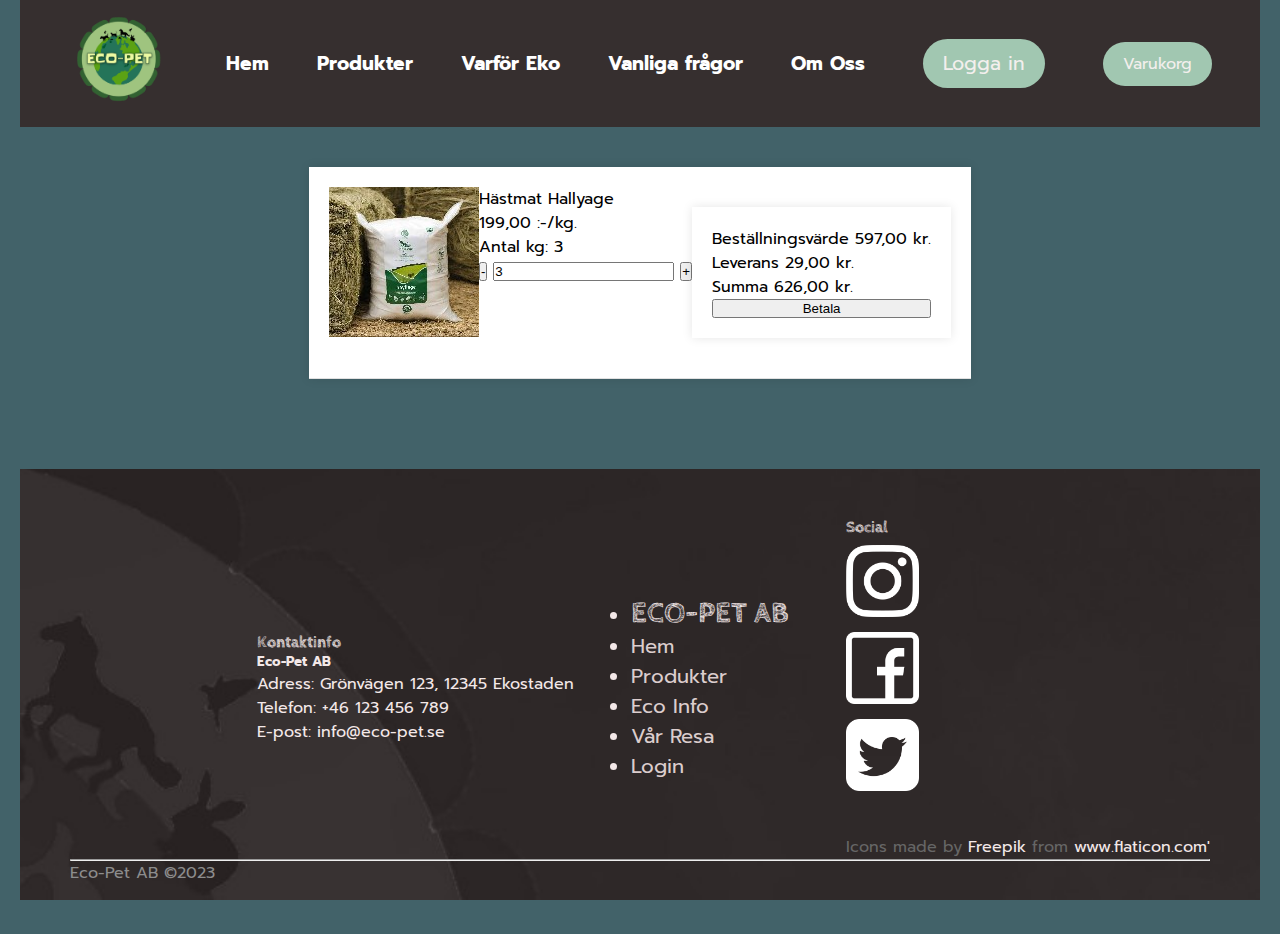
<file: varukorg/varukorg.html>
<!DOCTYPE html>
<html lang="sv">
    
<head id="kassa">
    <meta charset="UTF-8">
    <meta name="viewport" content="width=device-width, initial-scale=1.0">
        <!--Link for the stylesheet-->
        <link rel="stylesheet" href="../css/varukorg.css">
        <!--Link for the Google Fonts etc.-->
        <link rel="preconnect" href="https://fonts.googleapis.com">
        <link rel="preconnect" href="https://fonts.gstatic.com" crossorigin>
        <link rel="preconnect" href="https://fonts.googleapis.com">
        <link rel="preconnect" href="https://fonts.gstatic.com" crossorigin>
        <link rel="preconnect" href="https://fonts.googleapis.com">
        <link rel="preconnect" href="https://fonts.googleapis.com">
        <link rel="preconnect" href="https://fonts.gstatic.com" crossorigin>
        <link href="https://fonts.googleapis.com/css2?family=Cabin+Sketch:wght@400;700&family=Permanent+Marker&family=Prompt:wght@100;500&display=swap" rel="stylesheet">
        <!--Link for the icons-->
        <link rel='stylesheet' href='https://cdn-uicons.flaticon.com/2.0.0/uicons-solid-straight/css/uicons-solid-straight.css'>
        <link rel='stylesheet' href='https://cdn-uicons.flaticon.com/2.0.0/uicons-regular-rounded/css/uicons-regular-rounded.css'>
        <link rel='stylesheet' href='https://cdn-uicons.flaticon.com/2.0.0/uicons-regular-rounded/css/uicons-regular-rounded.css'>
        <link rel='stylesheet' href='https://cdn-uicons.flaticon.com/2.0.0/uicons-solid-rounded/css/uicons-solid-rounded.css'>
        <link rel='stylesheet' href='https://cdn-uicons.flaticon.com/2.0.0/uicons-bold-rounded/css/uicons-bold-rounded.css'>
        <title>varukorg</title> 
</head>

<body>

    <header>
        <!-- Navigation Bar -->
        <nav class="navbar">
            <div class="logo">
                <img src="../varukorg/img/Logo.png" alt="Eco-Pet Logo">
            </div>
            <ul class="nav-links">
                <li><a href="../index.html">Hem</a></li>
                <li><a href="../produkter/produkter.html">Produkter</a></li>
                <li><a href="../varfor-eco/varfor-eco.html">Varför Eko</a></li>
                <li><a href="../faq/faq.html">Vanliga frågor</a></li>
                <li><a href="../om-oss/om-oss.html">Om Oss</a></li>
            </ul>
            <a id="loginbtn" href="../kop/kop.html">Logga in</a>
            <a id="varukorg" href="../varukorg/varukorg.html">Varukorg</a>
        </nav>
    </header>


    <main> 
   
        <div class="korg">
            <div class="produkt">
                <img src="../varukorg/img/hastmat.jpg" alt="mat" class="produktbild">
            </div>
            <div class="produktdetalj">
                <p class="produkttitel">Hästmat Hallyage</p>
                <p class="product-price">199,00 :-/kg.</p>
                <div class="produktkvantitet">
                    <p class="antal">Antal kg: 3</p>
                    <button class="kvantitet-mindre">-</button>
                    <input type="number" value="3" class="kvantitet-input">
                    <button class="kvantitet-mer">+</button>
                </div>
            </div>
            
            <div class="payment">
            <div class="korgsumma">
                <p class="subtotal">Beställningsvärde <span>597,00 kr.</span></p>
                <p class="leverans">Leverans <span>29,00 kr.</span></p>
                <p class="totalsumma">Summa <span>626,00 kr.</span></p>
            </div>
                <button class="checkout-btn">Betala</button>
            </div>
        </div>
        
         <!-- pausa första flex! 
        <div class="titel">
        <h2 >Varukorg</h2>
        </div>

        <div class="korg">
            <div class="proddukt">
            </div><h4>Hästmat Hallyage 199:-/kg</h4>
            <p>Antal kg: 3</p>
            <button onclick="addToCart('Hastmat','-199')">-</button>
            1kg
            <button onclick="addToCart('Hastmat','199')">+</button>
            <p>Totala summan: 597,00kr</p>
        </div>

        <div class="pay">
            <h3>Kassa</h3>
            <p>Logga in för att ta del av dina personliga erbjudanden</p>
            <a id="loginbtn" href="../kop/kop.html">Logga in</a>
       
            <br>------<br>
       
            <p>Beställningsvärde 549,00 kr.</p>
            <p>Leverans	29,00 kr.</p>
            <p>Summa 578,00 kr.</p>
               ------<br>

                Visa<br> 
                Mastercard<br>
                Swish<br>

                <button>Betala</button>
            </div> -->
    </main>


        <footer>
            <div class="footcontain">
                <div class="footinfo">
                    <h4>Kontaktinfo</h4>
                    <h5>Eco-Pet AB</h5>
                    <p>Adress: Grönvägen 123, 12345 Ekostaden</p>
                    <p>Telefon: +46 123 456 789</p>
                    <p>E-post: info@eco-pet.se</p>
                </div>
                
                <ul class="footnavcontainer">
                    <li><h2>ECO-PET AB</h2></li>
                    <li><a href="#">Hem</a></li>
                    <li><a href="#">Produkter</a></li>
                    <li><a href="#">Eco Info</a></li>
                    <li><a href="#">Vår Resa</a></li>
                    <li><a href="../kop/kop.html">Login</a></li>
                </ul>
  
                <div class="social">
                    <h4>Social</h4>
                    <div class="socialicons">
                        <a href="#"><img class="socialpic" src="../footerImages/instagram.png" alt="Insta" width="200" height="200"></a>
                    </div>
                    <div class="socialicons">
                        <a href="#"><img class="socialpic" src="../footerImages/facebook.png" alt="Facebook" width="200" height="200"></a>
                    </div>
                    <div class="socialicons">
                        <a href="#"><img class="socialpic" src="../footerImages/twitter-sign.png" alt="Twitter" width="200" height="200"></a>
                    </div>
                    <div id="iconref"> Icons made by 
                        <a href="https://www.flaticon.com/authors/freepik" title="Freepik"> Freepik </a> from <a href="https://www.flaticon.com/" title="Flaticon">www.flaticon.com'</a>
                    </div>
                </div>
            </div>
            <hr>
            <div class="copyrightinfo">
                <p>Eco-Pet AB ©2023</p>
            </div>
        </footer>
            <!--======Sticky To Top BTN=========-->
            <a href="#" class="back-to-top">
                <span><i id="to-top" class="fi fi-ss-angle-square-up"></i></span>
            </a>
            <link rel='stylesheet' href='https://cdn-uicons.flaticon.com/2.0.0/uicons-solid-straight/css/uicons-solid-straight.css'>
</body>
</html>
</file>
<file: css/login.css>
body {
    margin: 0;
    background-color: #426269;
    font-family: 'Prompt', sans-serif;
}
main {
    margin: 10%;

}
/* Bordered form */
form {
    border: 3px solid #f1f1f1;
    background-color: white;
    border-radius: 10px;
    margin-top: 20%;
  }
  
  /* Full-width inputs */
  input[type=text], input[type=password] {
    width: 100%;
    padding: 12px 20px;
    margin: 8px 0;
    display: inline-block;
    border: 1px solid #ccc;
    box-sizing: border-box;
  }
  
  /* Set a style for all buttons */
  
  #loginbtn{
    background-color: #a1c7b1;
    padding: 10px 20px;
    text-decoration: none;
    border-radius: 30px;
    color: #F3EFED;
  }
  
  /* Add a hover effect for buttons */

  #loginbtn:hover{
    scale: 1.1;
    transition: 0.3s;
  }

  /* Design för varukorgsknappen*/
  #varukorg{
    background-color: #a1c7b1;
    padding: 10px 20px;
    text-decoration: none;
    border-radius: 30px;
    color: #F3EFED;
  }
  #varukorg:hover{
    scale: 1.1;
    transition: 0.3s;
  }


  
  /* Extra style for the cancel button (red) */
  .cancelbtn {
    width: auto;
    padding: 10px 18px;
    background-color: #f44336;
  }
  
  /* Center the avatar image inside this container */
  .imgcontainer {
    text-align: center;
    margin: 24px 0 12px 0;
    padding-top: 30px;
  }
  
  /* Avatar image */
  img.avatar {
    width: 20%;
    height: 20%;
    border-radius: 50%;
  }
  
  /* Add padding to containers */
  .container {
    padding: 16px;
  }
  .container2 {
    padding: 26px;
  }
  /* The "Forgot password" text */
  span.psw {
    float: right;
  }
  
  /* Change styles for span and cancel button on extra small screens */
  @media screen and (max-width: 300px) {
    span.psw {
      display: block;
      float: none;
    }
    .cancelbtn {
      width: 100%;
    }
  }

footer a {
    color: #f3e8e8;
    text-decoration: none;
}
li {
    list-style: none;
}
/* Navigation Bar */
.navbar {
    position: fixed;
    top: 0;
    background-color: #362f2f;
    padding: 1em;
    display: flex;
    justify-content: space-between;
    align-items: center;
    padding-left: 3rem;
    padding-right: 3rem;
    width: 101% ;
    height: auto;
    margin-left: 0;
    z-index: 1000; /* Add a high z-index to ensure it's on top of other elements */
  }
  
  .logo img {
    width: 200px; /* Adjust the width of the logo */
    border-radius: 8px;
    cursor: pointer;
  
  }
  
  .nav-links {
    font-family: 'Prompt', sans-serif;
    list-style: none;
    display: flex;
    gap: 3rem
  }
  
  .nav-links a {
    text-decoration: none;
    color: #fff;
    font-weight: bold;
    font-size: 1.2rem;
    transition: color 0.3s ease;
  }
  
  .nav-links a:hover {
    color: #a1c7b1; /* Adjust the color on hover */
  }
  .loginnav{
    border: none;
    background: #a1c7b1;
    padding: 12px 30px;
    border-radius: 30px;
    margin-right: 10rem;
    color: #fff;
    font-weight: bold;
    font-size: 15px;
    transition: .4s;
    text-decoration: none;
  }
  .loginnav:hover{
    transform: scale(1.3);
    cursor: pointer;
  }
  /*=============*/
/*=====Footer=====*/
footer {
    background-image: url(../footerImages/bg_pfooter.jpg);
    background-repeat: no-repeat;
    background-size: cover;
    background-position: center;
    background-attachment: fixed;
    padding: 4%;
    margin-top: 4%;
    height: auto;
    color: #f3e8e8;
  }
  .footcontain {
    width: 100%;
    height: auto;
    display: flex;
    align-items: center;
    justify-content: end;
    gap: 5%;
  }
  .footnavcontainer {
    display: flex;
    flex-direction: column;
    text-decoration: none;
    font-size: 20px;
  }
  .footnavcontainer a {
    color:#dbcdcd ;
    transition: 0.2s;
  }
  .footnavcontainer a:hover {
    color: #666666;
  }
  .socialpic {
    width: 20%;
    height: 20%;
    transition: 0.2s;
    margin-top: 2%;
  }
  .socialpic:hover {
    transform: scale(1.2);
  }
  #iconref {
    color:#666666;
    margin-top: 10%;
  }
  .copyrightinfo {
    color: rgb(141, 141, 141);
  }
</file>
<file: css/om-oss.css>
/*Stillmall till Om oss sidan*/
/*Innehåll av sidan*/
body{
  background-color: #a1c7b1;
  font-family: Prompt, Arial;
  font-size: 20px; 
  line-height: 1.6em;
  margin: 0%; 
}
/*Header/Navigeringsmenyn*/
header{
  position: sticky;
  top: 0;
  z-index: 1000;
}

.navbar{
  position: sticky;
  top: 0;
  background-color: #362f2f;
  padding: 1em;
  display: flex;
  justify-content: space-between;
  align-items: center;
  padding-left: 3em;
  padding-right: 3em;
  z-index: 1000; /*Lägg till ett högt z-index för att säkerställa att det ligger ovanpå andra element*/
}
/*Justera bredden på logotypen*/
.logo img{
  width: 100px;
  border-radius: 8px;
  cursor: pointer;
}
.nav-links {
  font-family: Prompt, Arial;
  list-style: none;
  display: flex;
  gap: 3em;
}
.nav-links a{
  text-decoration: none;
  color: #fff;
  font-weight: bold;
  font-size: 1.2em;
  transition: color o.3s ease;
}

#loginbtn{
  background-color: #a1c7b1;
  padding: 10px 20px;
  text-decoration: none;
  border-radius: 30px;
  color: #F3EFED;
}

#loginbtn:hover{
  scale: 1.1;
  transition: 0.3s;
}

/* Design för varukorgsknappen*/
#varukorg{
  background-color: #a1c7b1;
  padding: 10px 20px;
  text-decoration: none;
  border-radius: 30px;
  color: #F3EFED;
}
#varukorg:hover{
  scale: 1.1;
  transition: 0.3s;
}


/*Justera färgen på "hover"*/
.nav-links a:hover{
  color: #a1c7b1;
}
/*Innehållets storlek*/
article{
    width: 75%;
    background-color: #f3efed;
    margin-top: 1em;
    margin-inline: 200px;
    padding: 2em;
    border-radius: 20px;
}
/*Rubriknamn och stil*/
 h1{
  font-family: Permanent Marker, Arial;
  font-size: 40px;
  color: #5c2a1d;
  margin-inline: 210px;
  margin-top: 3em;
}
h2{
  font-size: 28px;
  color: #0B4c27;
  margin-top: 3em;
}
h3{
  font-family: Cabin Sketch, Arial;
  font-size: 30px;
  font-style:italic;
  color: #a1c7b1;
  letter-spacing: 3px;
  padding: 2em;
  margin-top: 4.5em;
  margin-left:13%;
}
/*Placering av flexbox med bild och text*/
.container{
    display: flex;
    align-items: center;
    justify-content: center;
    background-color: #5c2a1d;
    border-radius: 20px;
    margin-top: 3em;
}
.bild{
    margin-left: 3%;
    margin-top: 1em;
    margin-bottom: 1em;
    margin-right: 5%;
}
.text{
    margin-bottom: 8%;
    margin-left: 5%;
}
/*Foter med kontaktinformation och upphovsrätt*/
footer a {
  color: #f3e8e8;
  text-decoration: none;
}
footer{
  background-image: url(../footerImages/bg_pfooter.jpg);
  background-repeat: no-repeat;
  background-size: cover;
  background-position: center;
  background-attachment: fixed;
  margin: 0%;
  padding: 4%;
  margin-top: 4%;
  height: auto;
  color: #f3e8e8;
}
.footcontain{
  width: 100%;
  height: auto;
  display: flex;
  align-items: center;
  justify-content: end;
  gap: 5%;
}
.footnavcontainer{
  display: flex;
  flex-direction: column;
  text-decoration: none;
  font-size: 20px;
}
.footnavcontainer a{
  color: #dbcdcd;
}
.socialpic{
  width: 20%;
  height: 20%;
  transition: 0.2s;
  margin-top: 2%;
}
.socialpic:hover{
  transform: scale(1.2);
}
#iconref{
  color:#666666;
  margin-top: 10%;
}
.copyrightinfo{
  color: rgb(141, 141, 141);
}
/*=====to top btn====*/
html{
  scroll-behavior: smooth;
}
.back-to-top{
  position: fixed;
  bottom: 2rem;
  right: 2rem;
  display: inline-flex;
  align-items: center;
  justify-content: center;
  text-decoration: none;
  transition: 0.2s ease-out;
}
.back-to-top span{
  color:#c2e2cf;
  font-size: 2rem;
  transition: 0.2s ease-out;
}
.back-to-top:hover span{
  color: #f3efed;
  transform: translateY(-4px);
}
/*=========================*/
</file>
<file: css/produkter.css>
body {
    background-color: #426269;
    font-family: 'Prompt', sans-serif;
    max-width: 150.5rem;
    margin: 0 auto;
    padding: 0 1.25rem;
}
p {
    font-size: 20px;
}

/*====Carousel Slider=========*/
/*====Keyframes for the aoutomatic slide====== */
@keyframes tonext {
    75% {
      left: 0;
    }
    95% {
      left: 100%;
    }
    98% {
      left: 100%;
    }
    99% {
      left: 0;
    }
  }
  
  @keyframes tostart {
    75% {
      left: 0;
    }
    95% {
      left: -300%;
    }
    98% {
      left: -300%;
    }
    99% {
      left: 0;
    }
  }
  
  @keyframes snap {
    96% {
      scroll-snap-align: center;
    }
    97% {
      scroll-snap-align: none;
    }
    99% {
      scroll-snap-align: none;
    }
    100% {
      scroll-snap-align: center;
    }
  }
  
  * {
    box-sizing: border-box;
    scrollbar-color: transparent transparent; /* thumb and track color */
  }
  
  *::-webkit-scrollbar {
    width: 0;
  }
  
  *::-webkit-scrollbar-track {
    background: transparent;
  }
  
  *::-webkit-scrollbar-thumb {
    background: transparent;
    border: none;
  }
  
  * {
    -ms-overflow-style: none;
  }
  
  ol, li {
    list-style: none;
    margin: 0;
    padding: 0;
  }
  
  .carousel {
    position: relative;
    padding-top: 75%;
    filter: drop-shadow(0 5px 4px #0003);
    perspective: 100px;
  }
  
  .carousel__viewport {
    position: absolute;
    width: 70%;
    height: 47%;
    top: 0;
    right: 0;
    bottom: 0;
    left: 0;
    margin-left: 15%;
    margin-right: 20%;
    margin-top: 15%;
    margin-bottom: 20%;
    display: flex;
    overflow-x: scroll;
    counter-reset: item;
    scroll-behavior: smooth;
    scroll-snap-type: x mandatory;
    border-radius: 15%;
  }
  
  .carousel__slide {
    position: relative;
    flex: 0 0 100%;
    width: 100%;
    background-color: rgba(245, 245, 220, 0.555);
    counter-increment: item;
  }
  
  .carousel__slide:nth-child(even) {
    background-color: rgba(245, 245, 220, 0.555);
  }
  
  .carousel__snapper {
    position: absolute;
    top: 0;
    left: 0;
    width: 100%;
    height: 100%;
    scroll-snap-align: center;
  }
  
  @media (hover: hover) {
    .carousel__snapper {
      animation-name: tonext, snap;
      animation-timing-function: ease;
      animation-duration: 4s;
      animation-iteration-count: infinite;
    }
  
    .carousel__slide:last-child .carousel__snapper {
      animation-name: tostart, snap;
    }
  }
  
  @media (prefers-reduced-motion: reduce) {
    .carousel__snapper {
      animation-name: none;
    }
  }
  
  .carousel:hover .carousel__snapper,
  .carousel:focus-within .carousel__snapper {
    animation-name: none;
  }
  
  .carousel__navigation {
    position: absolute;
    right: 0;
    bottom: 0;
    left: 65px;
    margin-bottom: 23%;
    text-align: center;
  }
  
  .carousel__navigation-list,
  .carousel__navigation-item {
    display: inline-block;
  }
  
  .carousel__navigation-button {
    display: inline-block;
    width: 1.5rem;
    height: 1.5rem;
    background-color: #333;
    background-clip: content-box;
    border: 0.25rem solid transparent;
    border-radius: 50%;
    font-size: 0;
    transition: transform 0.1s;
  }
  /*=====prev, next buttons=====*/
  .carousel::before,
  .carousel::after,
  .carousel__prev,
  .carousel__next {
    position: absolute;
    top: 0;
    margin-top: 26%;
    width: 5rem;
    height: 5rem;
    transform: translateY(-50%);
    border-radius: 50%;
    font-size: 0;
    outline: 0;
  }
  
  .carousel::before,
  .carousel__prev {
    left: -0.02rem;
  }
  
  .carousel::after,
  .carousel__next {
    right: -0.02rem;
  }

  #circle_left {
    padding: 25%;
    text-shadow: 0 3px 3px #426269;
    color: whitesmoke;
    font-size: 50px;
  }
  #circle_right {
    padding: 25%;
    color: #000;
    text-shadow: 0 3px 3px #1b1a1a;
    font-size: 50px;
  }

#slide_title {
    text-align: center;
    margin-top: 20%;
    font-size: 30px;
    margin-bottom: -15%;
    font-weight: bold;
    font-family: 'permanent marker', cursive;
    color: #c2e2cf;
    text-shadow: 0 5px 5px #1f1715;
}
.slide_container {
    display: flex;
    flex-direction: row;
    height: 710px;
    width: 980px;
    margin: 0;
    grid-template-rows: 500px 500px;
}
.prodimg {
    max-width: max-content;
    width: 400px;
    height: 575px;
    position: relative;
    overflow: hidden;
    margin: 2%;
    border-radius: 15%;
    border-top-left-radius: 0%;
    border-bottom-right-radius: 0;
    border-bottom-left-radius: 0;
    padding-left: 10%;
    padding-top: 10%;
}
#item1 {
    align-self: stretch;
    background-color: #1b1a1a;
    float: left;
    flex: 40%;
    width: 50%;
    position: relative;
    flex-basis: auto;
}
#item2 {
    grid-row: 2/3;
    grid-column: 1/2;
    background-color: beige;
    border: 20px solid #1b1a1a;
    flex-grow: 2;
    flex: 60%;
    width: 80%;
    height: 525px;
    padding: 2%;
    position: relative;
    align-self:center;
    border-top-right-radius: 15%;
    border-bottom-right-radius: 15%;
    flex-basis: auto;
    flex-shrink: 0;
   
}
#item2 h2 {
  font-family: 'Cabin Sketch', sans-serif;
  font-weight: bold;
  color: #000;
  font-size: 40px;
}
#item4 {
    
    background-color: #1b1a1a;
    align-self: flex-end;
    flex-grow: 4;
    width: 100%;
    flex: 100%;
    position: absolute; 
    padding-bottom: 2%;

    display: flex;
    justify-content: space-around;
}
#item4 p {
  color: #F3EFED;
}
.btn_bodyc {
  padding-top: 10px;
}
.card_btnc {
  padding: 10px 15px;
  color: #f3e8e8;
  font-weight: bold;
  display: block;
  width: max-content;
  transition: color 0.3s;
  border-radius: 20px;
}
.card_btnc:hover {
  color: #A1C7B1;
}
.cost_slide {
  font-size: 25px;
  padding-left: 3%;
  font-weight: bold;
}
  /*====End of CSS Carousel=======*/

ul li {
  list-style: none;
  font-size: 20px;
  display: inline-block;
  margin: 0 10px 20px 10px;
  padding: 2%;
  border-radius: 15%;
}
.prodnav li {
    list-style: none;
    font-size: 20px;
    display: inline-block;
    margin: 0 10px 20px 10px;
    padding: 2%;
    border-radius: 15%;
    background-color: #00000000;
    transition: 0.3s;
}
.prodnav li:hover {
  background-color: #1b0b0bdc;
}
.prodnav li a {
  transition: color 0.3s;
}
.prodnav li a:hover {
  color: #eaf3e8ee;
}
a {
    text-decoration: none;
    color: #F3EFED;
}
/* Navigation Bar */
.navbar {
  position: fixed;
  top: 0;
  background-color:#362f2f;
  padding: 1em;
  display: flex;
  justify-content: space-between;
  align-items: center;
  padding-left: 3rem;
  padding-right: 3rem;
  width: 103% ;
  height: auto;
  margin-left: -4%;
  z-index: 1000; /* Add a high z-index to ensure it's on top of other elements */
}

.logo img {
  width: 200px; /* Adjust the width of the logo */
  border-radius: 8px;
  cursor: pointer;

}

.nav-links {
  font-family: 'Prompt', sans-serif;
  list-style: none;
  display: flex;
  gap: 1rem;
  flex-wrap: wrap;
  width: 80%;
  justify-content: center;
  align-items: center;
}

.nav-links a {
  text-decoration: none;
  color: #fff;
  font-weight: bold;
  font-size: 1.2rem;
  transition: color 0.3s ease;
}

.nav-links a:hover {
  color: #a1c7b1; /* Adjust the color on hover */
}
.loginnav{
  border: none;
  background: #a1c7b1;
  padding: 12px 30px;
  border-radius: 30px;
  margin-right: 5rem;
  color: #fff;
  font-weight: bold;
  font-size: 15px;
  transition: .4s;
  text-align: center;
}
.loginnav:hover{
  transform: scale(1.3);
  cursor: pointer;
}

#loginbtn{
  background-color: #a1c7b1;
  padding: 10px 20px;
  text-decoration: none;
  border-radius: 30px;
  color: #F3EFED;
}

#loginbtn:hover{
  scale: 1.1;
  transition: 0.3s;
}

/* Design för varukorgsknappen*/
#varukorg{
  background-color: #a1c7b1;
  padding: 10px 20px;
  text-decoration: none;
  border-radius: 30px;
  color: #F3EFED;
}
#varukorg:hover{
  scale: 1.1;
  transition: 0.3s;
}
/*=============*/
main {
    padding: 4%;
    margin: 4%;
    box-shadow: 0px 0px 5px 0px rgb(29, 15, 15);
}
#ptitle {
    text-align: center;
    margin-top: 10%;
    background-image: url(../produkter/Images/bgprodukter.jpg);
    background-repeat: no-repeat;
    background-size: cover;
    background-position: center;
    padding: 2%;
    height: 800px;
    width: 100%;
    box-shadow: 0 5px 5px #333;
    border-top-right-radius: 10%;
    border-top-left-radius: 10%;
    color: #F3EFED;
    font-size: 30px;
    text-shadow: 0 5px 5px #333;
    
}
#ptitle h1 {
  font-family: 'Cabin Sketch', sans-serif;
  font-size: 75px;
}
#titlebgblur {
    -webkit-backdrop-filter: blur(5px);
    backdrop-filter: blur(5px);
    border-radius: 20%;
    margin-top: 5%;
    margin-left: 25%;
    width: 50%;
    height: auto;
    padding: 2%;
}
#titlebgblur p {
  font-size: 23px;
}
#titlebgblur li {
  border: 1px solid #f3efedc9;
  padding: 5px;
  box-shadow: 0 5px 5px rgb(29, 15, 15);
}
#titlebgblur a {
  text-shadow: 0 3px 2px #333;
}

/*======Product Cards========*/

.sectiontitle {
  font-size: 30px;
  text-shadow: 0 3px 2px rgb(46, 33, 33);
  color: #b4d8c3;
  font-family: 'permanent marker', cursive;
}
.titleblock {
  width: 82%;
  height: 5px;
  background-color: #A1C7B1;
  box-shadow: 0 3px 2px rgba(46, 33, 33, 0.87);
  display: inline-block;
  margin-left: 2%;
}
/*========*/
.pcontainer {
  width: 100%;
  height: auto;
  margin: 0 auto;
  display: flex;
  align-items: center;
  justify-content: center;
  gap: 10px;
  flex-wrap: wrap;
  margin-bottom: 10%;
}
.foodimg {
  width: 50%;
  height: 100%; 
  display: block;
  object-fit: cover;
  /*background-color: #1f1715;*/
  border-radius: 20px;
  border-bottom-right-radius: 0;
}
.card {
  border-radius: 20px;
  overflow: hidden;
  box-shadow: 0px 0px 5px 0px rgb(29, 15, 15);
  background-color: #c2e2cf;
  border:  5px solid #426269;
  border-bottom: 5px double #426269;
  border-top: 5px double#426269;
}
.card_body {
  display: flex;
  flex-direction: row;
  width: 1650px;
  height: 600px;
}
.foodtitle {
  font-size: 35px;
  font-family: 'Cabin Sketch', sans-serif;
  font-weight: 700;
  text-shadow: 0 1px 2px #1b1a1a;
  border-bottom: 5px double #000;
}
.foodinfo {
  padding: 15px;
  max-width: 550px;
  display: flex;
  flex-direction: column;
  justify-content: space-between;
}
.card_desc {
  font-size: 20px;
  letter-spacing: 1.5px;
  color: #1b1a1a;

}
.buyit {
  display: flex;
  align-items: center;
  justify-content: space-between;
  font-weight: bold;
  text-shadow: 0 2px 2px #1b1a1a;
  width: 810px;
  margin-bottom: -3%;
  height: 100px;
  border-radius: 20px;
  border-top-right-radius: 0;
}
.cost {
  
  color: #426269;
}
.buyit p {
  font-size: 30px;
}
.btn_body {
  padding-top: 10px;
}
.card_btn {
  padding: 20px 85px;
  color: rgb(45, 61, 52);
  /*border: 3px solid #000;*/

  font-weight: bold;
  display: block;
  width: max-content;
  transition: color 0.3s;
  border-radius: 10px;
}
.card_btn:hover {
  color: rgb(230, 73, 0);
}
@media(max-width: 1870px) {
  .carousel {
    display: none;
  }
  #slide_title {
    display: none;
  }
  .pcontainer {
    justify-content: center;
    gap: 40px;
    
  }
  .card {
    flex-direction: column;
  }
  #ptitle h1 {
    font-size: 55px;
  }
  .btn_body {
    padding-right: 30%;
  }
}
@media (max-width: 1660) {
  .pcontainer {
    margin: auto 10px;
    width: 50%;
  }
  #titlebgblur h1{
    font-size: 20px;
  }
  .foodimg {
    display: inline-block;
    width: 20%;
    height: 40%;
  }
  .card_body {
    width: 100%;
  }
  .card_desc {
    max-width: 190px;
  }
}
@media (max-width: 350px) {
  .card_desc {
    max-width: 55%;
  }
  .foodtitle {
    font-size: 16px;
  }
  .card_btn {
    width: 25px;
    height: 25px;
  }
}
i {
  font-size: 40px;
  margin: 0;
  padding: 0;
}
/*=====Footer=====*/
footer {
  background-image: url(../footerImages/bg_pfooter.jpg);
  background-repeat: no-repeat;
  background-size: cover;
  background-position: center;
  background-attachment: fixed;
  margin: -4%;
  padding: 4%;
  margin-top: 4%;
  height: auto;
  color: #f3e8e8;
}
.footcontain {
  width: 100%;
  height: auto;
  display: flex;
  align-items: center;
  justify-content: end;
  gap: 5%;
}
.footnavcontainer {
  display: flex;
  flex-direction: column;
  text-decoration: none;
  font-size: 20px;
}
.footnavcontainer a {
  color:#666666;
  transition: 0.2s;
}
.footnavcontainer a:hover {
  color: #dbcdcd;
}
.socialpic {
  width: 20%;
  height: 20%;
  transition: 0.2s;
  margin-top: 2%;
}
.socialpic:hover {
  transform: scale(1.2);
}
#iconref {
  color:#666666;
  margin-top: 10%;
}
.copyrightinfo {
  color: rgb(141, 141, 141);
}
/*======to top btn==========*/
html {
  scroll-behavior: smooth;
}
.back-to-top {
  position: fixed;
  bottom: 2rem;
  right: 2rem;
  display: inline-flex;
  align-items: center;
  justify-content: center;
  text-decoration: none;
  transition: 0.2s ease-out;
}
.back-to-top span {
  color: #c2e2cf;
  font-size: 2rem;
  transition: 0.2s ease-out;
}
.back-to-top:hover span {
  color: #F3EFED;
  transform: translateY(-4px);
}
/*============================*/
</file>
<file: css/varukorg.css>
*{
    box-sizing: border-box;
    margin: 0;
    padding: 0;
}

body {
    background-color: #426269;
    font-family: 'Prompt', sans-serif;
    max-width: 150. 5rem;
    margin: 0 auto;
    padding: 0 1.25rem;
    }

    
h1{
    font-family:  'Permanent Marker', sans-serif
}
h2,h3,h4{
    font-family: 'Cabin Sketch', sans-serif;
}
p{
    font-family:  'Prompt', sans-serif
}

/* Navigation Bar */
header{
    position: sticky;
    top: 0;
    z-index: 1000;
}
.navbar {
    
    top: 0;
    background-color: #362f2f;
    margin: 0;
    padding: 1em;
    display: flex;
    justify-content: space-between;
    align-items: center;
    padding-left: 3rem;
    padding-right: 3rem;
    z-index: 1000;

}
.logo img {
    width: 100px;
    border-radius: 8px;
    cursor: pointer;
}

.nav-links {
    font-family: 'Prompt', sans-serif;
    list-style: none;
    display: flex;
    gap: 3rem;
}

.nav-links a {
    text-decoration: none;
    color: #fff;
    font-weight: bold;
    font-size: 1.2em;
    transition: color 0.3s ease;
}

.nav-links a:hover {
    color: #a1c7b1;
}
/* Loggin-knappen*/
#loginbtn{
    background-color: #a1c7b1;
    padding: 10px 20px;
    text-decoration: none;
    border-radius: 30px;
    color: #F3EFED;
    font-family: 'prompt';
    font-size: 1.2em;
  }
  
  #loginbtn:hover{
    scale: 1.1;
    transition: 0.3s;
  }
/* Design för varukorgsknappen*/
#varukorg{
  background-color: #a1c7b1;
  padding: 10px 20px;
  text-decoration: none;
  border-radius: 30px;
  color: #F3EFED;
}
#varukorg:hover{
  scale: 1.1;
  transition: 0.3s;
}

.korg{
    max-width: 800px;
    margin: 20px auto;
    background: #fff;
    padding: 20px;
    box-shadow: 0 0 10px rgba(0,0,0,0.1);
    display:flex;
    display: flex;
    border-bottom: 1px solid #e1e1e1;
    padding-bottom: 20px;
    margin-bottom: 20px;
}
.payment{
    display: flex;
    flex-direction: column;
    max-width: 800px;
    margin: 20px auto;
    background: #fff;
    padding: 20px;
    box-shadow: 0 0 10px rgba(0,0,0,0.1);

} 



  /*Foter med kontaktinformation och upphovsrätt*/
footer a {
    color: #f3e8e8;
    text-decoration: none;
  }
  footer{
    background-image: url(../footerImages/bg_pfooter.jpg);
    background-repeat: no-repeat;
    background-size: cover;
    background-position: center;
    background-attachment: fixed;
    margin: 0%;
    padding: 4%;
    margin-top: 4%;
    height: auto;
    color: #f3e8e8;
  }
  .footcontain{
    width: 100%;
    height: auto;
    display: flex;
    align-items: center;
    justify-content: end;
    gap: 5%;
  }

  main {
    display: flex;
    justify-content: space-between;
    align-items: flex-start;
    padding: 20px;
    gap: 20px; /* This sets the gap between the two main columns */
}

.cart-details,
.summary-login {
    flex: 1;
    background-color: #fff;
    padding: 20px;
    box-shadow: 0 0 10px rgba(0,0,0,0.1);
    border-radius: 5px;
}

.summary,
.summary-total {
    margin-bottom: 20px;
}

.login-button,
.checkout-button {
    display: block; /* Makes the link fill the container width */
    background-color: #426269;
    color: #fff;
    padding: 10px 20px;
    text-decoration: none;
    border-radius: 5px;
    margin-top: 20px;
    text-align: center;
}

/* You might want to adjust the layout on smaller screens using a media query */
@media (max-width: 768px) {
    main {
        flex-direction: column;
    }

    .cart-details,
    .summary-login {
        width: 100%;
        margin-bottom: 20px;
    }
}

  .footnavcontainer{
    display: flex;
    flex-direction: column;
    text-decoration: none;
    font-size: 20px;
  }
  .footnavcontainer a{
    color: #dbcdcd;
  }
  .socialpic{
    width: 20%;
    height: 20%;
    transition: 0.2s;
    margin-top: 2%;
  }
  .socialpic:hover{
    transform: scale(1.2);
  }
  #iconref{
    color:#666666;
    margin-top: 10%;
  }
  .copyrightinfo{
    color: rgb(141, 141, 141);
  }
  /*=====to top btn====*/
  html{
    scroll-behavior: smooth;
  }
  .back-to-top{
    position: fixed;
    bottom: 2rem;
    right: 2rem;
    display: inline-flex;
    align-items: center;
    justify-content: center;
    text-decoration: none;
    transition: 0.2s ease-out;
  }
  .back-to-top span{
    color:#c2e2cf;
    font-size: 2rem;
    transition: 0.2s ease-out;
  }
  .back-to-top:hover span{
    color: #f3efed;
    transform: translateY(-4px);
  }


  
  /*=========================*/
</file>
